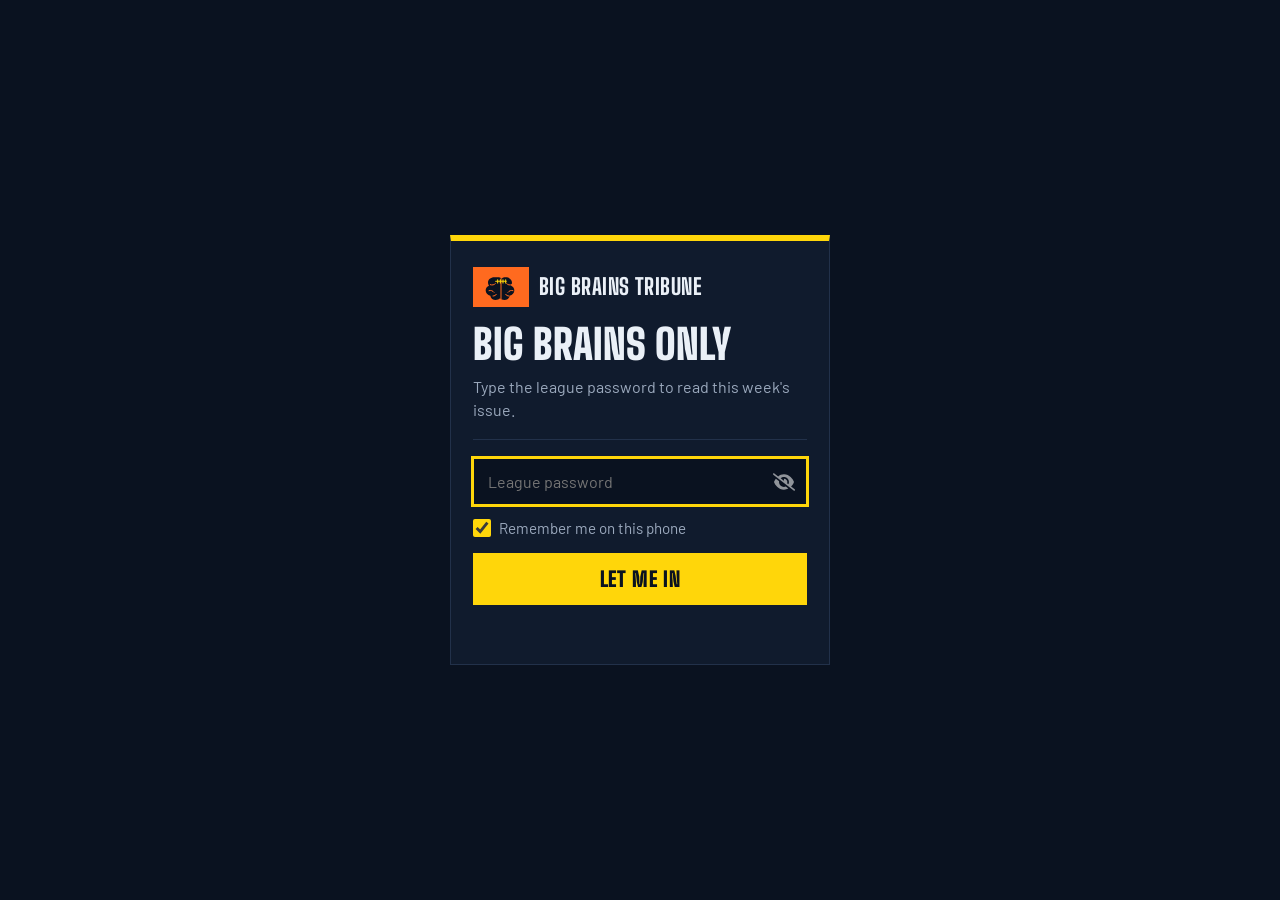
<file: index.html>
<!DOCTYPE html>
<html class="staticrypt-html">
    <head>
        <meta charset="utf-8" />
        <title>Big Brains only</title>
<meta property="og:type" content="website">
<meta property="og:site_name" content="The Big Brains Tribune">
<meta property="og:title" content="Babe wake up, BBT Issue No. 4 is live">
<meta property="og:description" content="Big Brains Only. League password required.">
<meta property="og:image" content="https://noahszmand-wq.github.io/big-brains-tribune/og/default.png">
<meta property="og:image:width" content="1200">
<meta property="og:image:height" content="630">
<meta name="twitter:card" content="summary_large_image">
<meta name="twitter:title" content="Babe wake up, BBT Issue No. 4 is live">
<meta name="twitter:description" content="Big Brains Only. League password required.">
<meta name="twitter:image" content="https://noahszmand-wq.github.io/big-brains-tribune/og/default.png">
        <meta name="viewport" content="width=device-width, initial-scale=1" />
        <meta name="robots" content="noindex, nofollow" />
        <meta name="theme-color" content="#0A1220" />
        <link rel="icon" href="data:image/svg+xml,%3Csvg%20xmlns=%22http://www.w3.org/2000/svg%22%20viewBox=%220%200%2064%2064%22%3E%3Crect%20width=%2264%22%20height=%2264%22%20rx=%2212%22%20fill=%22#FF6A1F%22/%3E%3Cg%20transform=%22translate%286%2010%29%20scale%280.433%29%22%3E%3Cpath%20d=%22M40%2016c-11%200-19%207-19%2016%200%203%201%206%203%209-6%202-10%208-10%2014%200%208%206%2015%2014%2016%201%208%208%2013%2016%2013%205%200%2010-2%2013-5%203%203%208%205%2013%205%208%200%2015-5%2016-13%208-1%2014-8%2014-16%200-6-4-12-10-14%202-3%203-6%203-9%200-9-8-16-19-16-5%200-9%201-12%204-3-3-7-4-12-4h-10z%22%20fill=%22#0A1220%22/%3E%3Cpath%20d=%22M60%2020v62%22%20stroke=%22#FF6A1F%22%20stroke-width=%223%22%20stroke-linecap=%22round%22/%3E%3Cpath%20d=%22M28%2038c6%202%2011%201%2015-3M92%2038c-6%202-11%201-15-3M24%2056c6-2%2011%200%2015%205M96%2056c-6-2-11%200-15%205M36%2072c5%200%208-2%2010-5M84%2072c-5%200-8-2-10-5%22%20fill=%22none%22%20stroke=%22#FF6A1F%22%20stroke-width=%223%22%20stroke-linecap=%22round%22/%3E%3Cpath%20d=%22M44%2028h32M50%2023v10M58%2023v10M66%2023v10M74%2023v10%22%20stroke=%22#FFD60A%22%20stroke-width=%223.2%22%20stroke-linecap=%22round%22/%3E%3C/g%3E%3C/svg%3E">
        <link rel="preconnect" href="https://fonts.googleapis.com" /><link rel="preconnect" href="https://fonts.gstatic.com" crossorigin />
        <link rel="stylesheet" href="https://fonts.googleapis.com/css2?family=Big+Shoulders+Display:wght@800;900&family=Barlow:wght@400;600&display=swap" />


        <!-- do not cache this page -->
        <meta http-equiv="cache-control" content="max-age=0" />
        <meta http-equiv="cache-control" content="no-cache" />
        <meta http-equiv="expires" content="0" />
        <meta http-equiv="expires" content="Tue, 01 Jan 1980 1:00:00 GMT" />
        <meta http-equiv="pragma" content="no-cache" />

        <style>
            :root { color-scheme: dark; }
            .staticrypt-html, .staticrypt-body { margin: 0; min-height: 100%; background: #0A1220; color: #EAF0F7; font-family: "Barlow", system-ui, -apple-system, "Segoe UI", sans-serif; }
            .staticrypt-page { min-height: 100vh; min-height: 100dvh; display: grid; place-items: center; padding: 24px 16px; box-sizing: border-box; }
            .staticrypt-form { width: 100%; max-width: 380px; background: #101B2D; border: 1px solid #22314A; border-top: 6px solid #FFD60A; padding: 26px 22px 24px; box-sizing: border-box; }
            .lock-brand { display: flex; align-items: center; gap: 10px; margin-bottom: 18px; }
            .lock-brand .mark { background: #FF6A1F; color: #0A1220; font-family: "Big Shoulders Display", "Arial Narrow", sans-serif; font-weight: 900; font-size: 1.1rem; padding: 5px 8px 4px; line-height: 1; }
            .lock-brand .word { font-family: "Big Shoulders Display", "Arial Narrow", sans-serif; font-weight: 800; font-size: 1.4rem; text-transform: uppercase; letter-spacing: 0.02em; line-height: 1; }
            .staticrypt-instructions .staticrypt-title { color: #EAF0F7; font-family: "Big Shoulders Display", "Arial Narrow", sans-serif; font-weight: 900; text-transform: uppercase; font-size: 2.6rem; line-height: 0.95; margin: 0 0 10px; }
            .staticrypt-instructions p { margin: 0 0 6px; color: #9BA9BD; font-size: 1rem; line-height: 1.45; }
            .staticrypt-hr { border: 0; border-top: 1px solid #22314A; margin: 18px 0; }
            .staticrypt-password-container { position: relative; }
            .staticrypt-form input[type="password"], .staticrypt-form input[type="text"] { width: 100%; box-sizing: border-box; background: #0A1220; color: #EAF0F7; border: 1px solid #22314A; padding: 13px 44px 13px 14px; font: inherit; font-size: 16px; border-radius: 0; outline: 0; }
            .staticrypt-form input[type="password"]:focus, .staticrypt-form input[type="text"]:focus { border-color: #FFD60A; box-shadow: 0 0 0 2px #FFD60A; }
            .staticrypt-toggle-password-visibility { position: absolute; right: 12px; top: 50%; transform: translateY(-50%); width: 22px; height: 22px; cursor: pointer; filter: invert(1); opacity: 0.55; }
            label.staticrypt-remember { display: flex; align-items: center; gap: 8px; margin: 14px 0 0; color: #9BA9BD; font-size: 0.95rem; cursor: pointer; }
            .staticrypt-remember input[type="checkbox"] { width: 18px; height: 18px; accent-color: #FFD60A; margin: 0; }
            .staticrypt-form .staticrypt-decrypt-button { width: 100%; margin-top: 16px; background: #FFD60A; color: #0A1220; border: 0; padding: 14px; font-family: "Big Shoulders Display", "Arial Narrow", sans-serif; font-weight: 900; font-size: 1.3rem; text-transform: uppercase; letter-spacing: 0.03em; cursor: pointer; border-radius: 0; }
            .staticrypt-form .staticrypt-decrypt-button:focus-visible { outline: 3px solid #EAF0F7; outline-offset: 3px; }
            .lock-err { min-height: 1.4em; margin: 12px 0 0; color: #FF7070; font-weight: 600; }
            .staticrypt-spinner-container { min-height: 100vh; display: grid; place-items: center; }
            .staticrypt-spinner { width: 36px; height: 36px; border: 4px solid #22314A; border-top-color: #FFD60A; border-radius: 50%; animation: lockspin 0.8s linear infinite; }
            @keyframes lockspin { to { transform: rotate(360deg); } }
            .hidden { display: none !important; }
        </style>
    </head>

    <body class="staticrypt-body">
        <div id="staticrypt_loading" class="staticrypt-spinner-container">
            <div class="staticrypt-spinner"></div>
        </div>

        <div id="staticrypt_content" class="staticrypt-content hidden">
            <div class="staticrypt-page">
                <div class="staticrypt-form">
                    <div class="staticrypt-instructions">
                        <div class="lock-brand"><span class="mark" style="display:grid;place-items:center;padding:4px 8px;height:40px;box-sizing:border-box"><svg viewBox="0 0 120 90" aria-hidden="true" style="width:40px;height:30px;display:block"><path d="M40 16c-11 0-19 7-19 16 0 3 1 6 3 9-6 2-10 8-10 14 0 8 6 15 14 16 1 8 8 13 16 13 5 0 10-2 13-5 3 3 8 5 13 5 8 0 15-5 16-13 8-1 14-8 14-16 0-6-4-12-10-14 2-3 3-6 3-9 0-9-8-16-19-16-5 0-9 1-12 4-3-3-7-4-12-4h-10z" fill="#0A1220"/><path d="M60 20v62" stroke="#FF6A1F" stroke-width="3" stroke-linecap="round"/><path d="M28 38c6 2 11 1 15-3M92 38c-6 2-11 1-15-3M24 56c6-2 11 0 15 5M96 56c-6-2-11 0-15 5M36 72c5 0 8-2 10-5M84 72c-5 0-8-2-10-5" fill="none" stroke="#FF6A1F" stroke-width="3" stroke-linecap="round"/><path d="M44 28h32M50 23v10M58 23v10M66 23v10M74 23v10" stroke="#FFD60A" stroke-width="3.2" stroke-linecap="round"/></svg></span><span class="word">Big Brains Tribune</span></div>
                        <p class="staticrypt-title">Big Brains only</p>
                        <p>Type the league password to read this week's issue.</p>
                    </div>

                    <hr class="staticrypt-hr" />

                    <form id="staticrypt-form" action="#" method="post">
                        <div class="staticrypt-password-container">
                            <input
                                id="staticrypt-password"
                                type="password"
                                name="password"
                                placeholder="League password"
                                autofocus
                            />

                            <img
                                class="staticrypt-toggle-password-visibility"
                                alt="Show password"
                                title="Show password"
                                src="[data-uri]"
                            />
                        </div>

                        <label id="staticrypt-remember-label" class="staticrypt-remember hidden">
                            <input id="staticrypt-remember" type="checkbox" name="remember" checked />
                            Remember me on this phone
                        </label>

                        <input type="submit" class="staticrypt-decrypt-button" value="Let me in" />
                        <p class="lock-err" id="lock-err" role="alert"></p>
                    </form>
                </div>
            </div>
        </div>

        <script>
            // these variables will be filled when generating the file - the template format is 'variable_name'
            const staticryptInitiator = ((function(){
  const exports = {};
  const cryptoEngine = ((function(){
  const exports = {};
  const { subtle } = crypto;

const IV_BITS = 16 * 8;
const HEX_BITS = 4;
const ENCRYPTION_ALGO = "AES-CBC";

/**
 * Translates between utf8 encoded hexadecimal strings
 * and Uint8Array bytes.
 */
const HexEncoder = {
    /**
     * hex string -> bytes
     * @param {string} hexString
     * @returns {Uint8Array}
     */
    parse: function (hexString) {
        if (hexString.length % 2 !== 0) throw "Invalid hexString";
        const arrayBuffer = new Uint8Array(hexString.length / 2);

        for (let i = 0; i < hexString.length; i += 2) {
            const byteValue = parseInt(hexString.substring(i, i + 2), 16);
            if (isNaN(byteValue)) {
                throw "Invalid hexString";
            }
            arrayBuffer[i / 2] = byteValue;
        }
        return arrayBuffer;
    },

    /**
     * bytes -> hex string
     * @param {Uint8Array} bytes
     * @returns {string}
     */
    stringify: function (bytes) {
        const hexBytes = [];

        for (let i = 0; i < bytes.length; ++i) {
            let byteString = bytes[i].toString(16);
            if (byteString.length < 2) {
                byteString = "0" + byteString;
            }
            hexBytes.push(byteString);
        }
        return hexBytes.join("");
    },
};

/**
 * Translates between utf8 strings and Uint8Array bytes.
 */
const UTF8Encoder = {
    parse: function (str) {
        return new TextEncoder().encode(str);
    },

    stringify: function (bytes) {
        return new TextDecoder().decode(bytes);
    },
};

/**
 * Salt and encrypt a msg with a password.
 */
async function encrypt(msg, hashedPassword) {
    // Must be 16 bytes, unpredictable, and preferably cryptographically random. However, it need not be secret.
    // https://developer.mozilla.org/en-US/docs/Web/API/SubtleCrypto/encrypt#parameters
    const iv = crypto.getRandomValues(new Uint8Array(IV_BITS / 8));

    const key = await subtle.importKey("raw", HexEncoder.parse(hashedPassword), ENCRYPTION_ALGO, false, ["encrypt"]);

    const encrypted = await subtle.encrypt(
        {
            name: ENCRYPTION_ALGO,
            iv: iv,
        },
        key,
        UTF8Encoder.parse(msg)
    );

    // iv will be 32 hex characters, we prepend it to the ciphertext for use in decryption
    return HexEncoder.stringify(iv) + HexEncoder.stringify(new Uint8Array(encrypted));
}
exports.encrypt = encrypt;

/**
 * Decrypt a salted msg using a password.
 *
 * @param {string} encryptedMsg
 * @param {string} hashedPassword
 * @returns {Promise<string>}
 */
async function decrypt(encryptedMsg, hashedPassword) {
    const ivLength = IV_BITS / HEX_BITS;
    const iv = HexEncoder.parse(encryptedMsg.substring(0, ivLength));
    const encrypted = encryptedMsg.substring(ivLength);

    const key = await subtle.importKey("raw", HexEncoder.parse(hashedPassword), ENCRYPTION_ALGO, false, ["decrypt"]);

    const outBuffer = await subtle.decrypt(
        {
            name: ENCRYPTION_ALGO,
            iv: iv,
        },
        key,
        HexEncoder.parse(encrypted)
    );

    return UTF8Encoder.stringify(new Uint8Array(outBuffer));
}
exports.decrypt = decrypt;

/**
 * Salt and hash the password so it can be stored in localStorage without opening a password reuse vulnerability.
 *
 * @param {string} password
 * @param {string} salt
 * @returns {Promise<string>}
 */
async function hashPassword(password, salt) {
    // we hash the password in multiple steps, each adding more iterations. This is because we used to allow less
    // iterations, so for backward compatibility reasons, we need to support going from that to more iterations.
    let hashedPassword = await hashLegacyRound(password, salt);

    hashedPassword = await hashSecondRound(hashedPassword, salt);

    return hashThirdRound(hashedPassword, salt);
}
exports.hashPassword = hashPassword;

/**
 * This hashes the password with 1k iterations. This is a low number, we need this function to support backwards
 * compatibility.
 *
 * @param {string} password
 * @param {string} salt
 * @returns {Promise<string>}
 */
function hashLegacyRound(password, salt) {
    return pbkdf2(password, salt, 1000, "SHA-1");
}
exports.hashLegacyRound = hashLegacyRound;

/**
 * Add a second round of iterations. This is because we used to use 1k, so for backwards compatibility with
 * remember-me/autodecrypt links, we need to support going from that to more iterations.
 *
 * @param hashedPassword
 * @param salt
 * @returns {Promise<string>}
 */
function hashSecondRound(hashedPassword, salt) {
    return pbkdf2(hashedPassword, salt, 14000, "SHA-256");
}
exports.hashSecondRound = hashSecondRound;

/**
 * Add a third round of iterations to bring total number to 600k. This is because we used to use 1k, then 15k, so for
 * backwards compatibility with remember-me/autodecrypt links, we need to support going from that to more iterations.
 *
 * @param hashedPassword
 * @param salt
 * @returns {Promise<string>}
 */
function hashThirdRound(hashedPassword, salt) {
    return pbkdf2(hashedPassword, salt, 585000, "SHA-256");
}
exports.hashThirdRound = hashThirdRound;

/**
 * Salt and hash the password so it can be stored in localStorage without opening a password reuse vulnerability.
 *
 * @param {string} password
 * @param {string} salt
 * @param {int} iterations
 * @param {string} hashAlgorithm
 * @returns {Promise<string>}
 */
async function pbkdf2(password, salt, iterations, hashAlgorithm) {
    const key = await subtle.importKey("raw", UTF8Encoder.parse(password), "PBKDF2", false, ["deriveBits"]);

    const keyBytes = await subtle.deriveBits(
        {
            name: "PBKDF2",
            hash: hashAlgorithm,
            iterations,
            salt: UTF8Encoder.parse(salt),
        },
        key,
        256
    );

    return HexEncoder.stringify(new Uint8Array(keyBytes));
}

function generateRandomSalt() {
    const bytes = crypto.getRandomValues(new Uint8Array(128 / 8));

    return HexEncoder.stringify(new Uint8Array(bytes));
}
exports.generateRandomSalt = generateRandomSalt;

async function signMessage(hashedPassword, message) {
    const key = await subtle.importKey(
        "raw",
        HexEncoder.parse(hashedPassword),
        {
            name: "HMAC",
            hash: "SHA-256",
        },
        false,
        ["sign"]
    );
    const signature = await subtle.sign("HMAC", key, UTF8Encoder.parse(message));

    return HexEncoder.stringify(new Uint8Array(signature));
}
exports.signMessage = signMessage;

function getRandomAlphanum() {
    const possibleCharacters = "abcdefghijklmnopqrstuvwxyzABCDEFGHIJKLMNOPQRSTUVWXYZ0123456789";

    let byteArray;
    let parsedInt;

    // Keep generating new random bytes until we get a value that falls
    // within a range that can be evenly divided by possibleCharacters.length
    do {
        byteArray = crypto.getRandomValues(new Uint8Array(1));
        // extract the lowest byte to get an int from 0 to 255 (probably unnecessary, since we're only generating 1 byte)
        parsedInt = byteArray[0] & 0xff;
    } while (parsedInt >= 256 - (256 % possibleCharacters.length));

    // Take the modulo of the parsed integer to get a random number between 0 and totalLength - 1
    const randomIndex = parsedInt % possibleCharacters.length;

    return possibleCharacters[randomIndex];
}

/**
 * Generate a random string of a given length.
 *
 * @param {int} length
 * @returns {string}
 */
function generateRandomString(length) {
    let randomString = "";

    for (let i = 0; i < length; i++) {
        randomString += getRandomAlphanum();
    }

    return randomString;
}
exports.generateRandomString = generateRandomString;

  return exports;
})());
const codec = ((function(){
  const exports = {};
  /**
 * Initialize the codec with the provided cryptoEngine - this return functions to encode and decode messages.
 *
 * @param cryptoEngine - the engine to use for encryption / decryption
 */
function init(cryptoEngine) {
    const exports = {};

    /**
     * Top-level function for encoding a message.
     * Includes password hashing, encryption, and signing.
     *
     * @param {string} msg
     * @param {string} password
     * @param {string} salt
     *
     * @returns {string} The encoded text
     */
    async function encode(msg, password, salt) {
        const hashedPassword = await cryptoEngine.hashPassword(password, salt);

        const encrypted = await cryptoEngine.encrypt(msg, hashedPassword);

        // we use the hashed password in the HMAC because this is effectively what will be used a password (so we can store
        // it in localStorage safely, we don't use the clear text password)
        const hmac = await cryptoEngine.signMessage(hashedPassword, encrypted);

        return hmac + encrypted;
    }
    exports.encode = encode;

    /**
     * Encode using a password that has already been hashed. This is useful to encode multiple messages in a row, that way
     * we don't need to hash the password multiple times.
     *
     * @param {string} msg
     * @param {string} hashedPassword
     *
     * @returns {string} The encoded text
     */
    async function encodeWithHashedPassword(msg, hashedPassword) {
        const encrypted = await cryptoEngine.encrypt(msg, hashedPassword);

        // we use the hashed password in the HMAC because this is effectively what will be used a password (so we can store
        // it in localStorage safely, we don't use the clear text password)
        const hmac = await cryptoEngine.signMessage(hashedPassword, encrypted);

        return hmac + encrypted;
    }
    exports.encodeWithHashedPassword = encodeWithHashedPassword;

    /**
     * Top-level function for decoding a message.
     * Includes signature check and decryption.
     *
     * @param {string} signedMsg
     * @param {string} hashedPassword
     * @param {string} salt
     * @param {int} backwardCompatibleAttempt
     * @param {string} originalPassword
     *
     * @returns {Object} {success: true, decoded: string} | {success: false, message: string}
     */
    async function decode(signedMsg, hashedPassword, salt, backwardCompatibleAttempt = 0, originalPassword = "") {
        const encryptedHMAC = signedMsg.substring(0, 64);
        const encryptedMsg = signedMsg.substring(64);
        const decryptedHMAC = await cryptoEngine.signMessage(hashedPassword, encryptedMsg);

        if (decryptedHMAC !== encryptedHMAC) {
            // we have been raising the number of iterations in the hashing algorithm multiple times, so to support the old
            // remember-me/autodecrypt links we need to try bringing the old hashes up to speed.
            originalPassword = originalPassword || hashedPassword;
            if (backwardCompatibleAttempt === 0) {
                const updatedHashedPassword = await cryptoEngine.hashThirdRound(originalPassword, salt);

                return decode(signedMsg, updatedHashedPassword, salt, backwardCompatibleAttempt + 1, originalPassword);
            }
            if (backwardCompatibleAttempt === 1) {
                let updatedHashedPassword = await cryptoEngine.hashSecondRound(originalPassword, salt);
                updatedHashedPassword = await cryptoEngine.hashThirdRound(updatedHashedPassword, salt);

                return decode(signedMsg, updatedHashedPassword, salt, backwardCompatibleAttempt + 1, originalPassword);
            }

            return { success: false, message: "Signature mismatch" };
        }

        return {
            success: true,
            decoded: await cryptoEngine.decrypt(encryptedMsg, hashedPassword),
        };
    }
    exports.decode = decode;

    return exports;
}
exports.init = init;

  return exports;
})());
const decode = codec.init(cryptoEngine).decode;

/**
 * Initialize the staticrypt module, that exposes functions callbable by the password_template.
 *
 * @param {{
 *  staticryptEncryptedMsgUniqueVariableName: string,
 *  isRememberEnabled: boolean,
 *  rememberDurationInDays: number,
 *  staticryptSaltUniqueVariableName: string,
 * }} staticryptConfig - object of data that is stored on the password_template at encryption time.
 *
 * @param {{
 *  rememberExpirationKey: string,
 *  rememberPassphraseKey: string,
 *  replaceHtmlCallback: function,
 *  clearLocalStorageCallback: function,
 * }} templateConfig - object of data that can be configured by a custom password_template.
 */
function init(staticryptConfig, templateConfig) {
    const exports = {};

    /**
     * Decrypt our encrypted page, replace the whole HTML.
     *
     * @param {string} hashedPassword
     * @returns {Promise<boolean>}
     */
    async function decryptAndReplaceHtml(hashedPassword) {
        const { staticryptEncryptedMsgUniqueVariableName, staticryptSaltUniqueVariableName } = staticryptConfig;
        const { replaceHtmlCallback } = templateConfig;

        const result = await decode(
            staticryptEncryptedMsgUniqueVariableName,
            hashedPassword,
            staticryptSaltUniqueVariableName
        );
        if (!result.success) {
            return false;
        }
        const plainHTML = result.decoded;

        // if the user configured a callback call it, otherwise just replace the whole HTML
        if (typeof replaceHtmlCallback === "function") {
            replaceHtmlCallback(plainHTML);
        } else {
            document.write(plainHTML);
            document.close();
        }

        return true;
    }

    /**
     * Attempt to decrypt the page and replace the whole HTML.
     *
     * @param {string} password
     * @param {boolean} isRememberChecked
     *
     * @returns {Promise<{isSuccessful: boolean, hashedPassword?: string}>} - we return an object, so that if we want to
     *   expose more information in the future we can do it without breaking the password_template
     */
    async function handleDecryptionOfPage(password, isRememberChecked) {
        const { staticryptSaltUniqueVariableName } = staticryptConfig;

        // decrypt and replace the whole page
        const hashedPassword = await cryptoEngine.hashPassword(password, staticryptSaltUniqueVariableName);
        return handleDecryptionOfPageFromHash(hashedPassword, isRememberChecked);
    }
    exports.handleDecryptionOfPage = handleDecryptionOfPage;

    async function handleDecryptionOfPageFromHash(hashedPassword, isRememberChecked) {
        const { isRememberEnabled, rememberDurationInDays } = staticryptConfig;
        const { rememberExpirationKey, rememberPassphraseKey } = templateConfig;

        const isDecryptionSuccessful = await decryptAndReplaceHtml(hashedPassword);

        if (!isDecryptionSuccessful) {
            return {
                isSuccessful: false,
                hashedPassword,
            };
        }

        // remember the hashedPassword and set its expiration if necessary
        if (isRememberEnabled && isRememberChecked) {
            window.localStorage.setItem(rememberPassphraseKey, hashedPassword);

            // set the expiration if the duration isn't 0 (meaning no expiration)
            if (rememberDurationInDays > 0) {
                window.localStorage.setItem(
                    rememberExpirationKey,
                    (new Date().getTime() + rememberDurationInDays * 24 * 60 * 60 * 1000).toString()
                );
            }
        }

        return {
            isSuccessful: true,
            hashedPassword,
        };
    }
    exports.handleDecryptionOfPageFromHash = handleDecryptionOfPageFromHash;

    /**
     * Clear localstorage from staticrypt related values
     */
    function clearLocalStorage() {
        const { clearLocalStorageCallback, rememberExpirationKey, rememberPassphraseKey } = templateConfig;

        if (typeof clearLocalStorageCallback === "function") {
            clearLocalStorageCallback();
        } else {
            localStorage.removeItem(rememberPassphraseKey);
            localStorage.removeItem(rememberExpirationKey);
        }
    }

    async function handleDecryptOnLoad() {
        let isSuccessful = await decryptOnLoadFromUrl();

        if (!isSuccessful) {
            isSuccessful = await decryptOnLoadFromRememberMe();
        }

        return { isSuccessful };
    }
    exports.handleDecryptOnLoad = handleDecryptOnLoad;

    /**
     * Clear storage if we are logging out
     *
     * @returns {boolean} - whether we logged out
     */
    function logoutIfNeeded() {
        const logoutKey = "staticrypt_logout";

        // handle logout through query param
        const queryParams = new URLSearchParams(window.location.search);
        if (queryParams.has(logoutKey)) {
            clearLocalStorage();
            return true;
        }

        // handle logout through URL fragment
        const hash = window.location.hash.substring(1);
        if (hash.includes(logoutKey)) {
            clearLocalStorage();
            return true;
        }

        return false;
    }

    /**
     * To be called on load: check if we want to try to decrypt and replace the HTML with the decrypted content, and
     * try to do it if needed.
     *
     * @returns {Promise<boolean>} true if we derypted and replaced the whole page, false otherwise
     */
    async function decryptOnLoadFromRememberMe() {
        const { rememberDurationInDays } = staticryptConfig;
        const { rememberExpirationKey, rememberPassphraseKey } = templateConfig;

        // if we are login out, terminate
        if (logoutIfNeeded()) {
            return false;
        }

        // if there is expiration configured, check if we're not beyond the expiration
        if (rememberDurationInDays && rememberDurationInDays > 0) {
            const expiration = localStorage.getItem(rememberExpirationKey),
                isExpired = expiration && new Date().getTime() > parseInt(expiration);

            if (isExpired) {
                clearLocalStorage();
                return false;
            }
        }

        const hashedPassword = localStorage.getItem(rememberPassphraseKey);

        if (hashedPassword) {
            // try to decrypt
            const isDecryptionSuccessful = await decryptAndReplaceHtml(hashedPassword);

            // if the decryption is unsuccessful the password might be wrong - silently clear the saved data and let
            // the user fill the password form again
            if (!isDecryptionSuccessful) {
                clearLocalStorage();
                return false;
            }

            return true;
        }

        return false;
    }

    async function decryptOnLoadFromUrl() {
        const passwordKey = "staticrypt_pwd";
        const rememberMeKey = "remember_me";

        // try to get the password from the query param (for backward compatibility - we now want to avoid this method,
        // since it sends the hashed password to the server which isn't needed)
        const queryParams = new URLSearchParams(window.location.search);
        const hashedPasswordQuery = queryParams.get(passwordKey);
        const rememberMeQuery = queryParams.get(rememberMeKey);

        const urlFragment = window.location.hash.substring(1);
        // get the password from the url fragment
        const hashedPasswordRegexMatch = urlFragment.match(new RegExp(passwordKey + "=([^&]*)"));
        const hashedPasswordFragment = hashedPasswordRegexMatch ? hashedPasswordRegexMatch[1] : null;
        const rememberMeFragment = urlFragment.includes(rememberMeKey);

        const hashedPassword = hashedPasswordFragment || hashedPasswordQuery;
        const rememberMe = rememberMeFragment || rememberMeQuery;

        if (hashedPassword) {
            return handleDecryptionOfPageFromHash(hashedPassword, rememberMe);
        }

        return false;
    }

    return exports;
}
exports.init = init;

  return exports;
})());
            const templateError = "That's not the league password.",
                templateToggleAltShow = "Show password",
                templateToggleAltHide = "Hide password",
                isRememberEnabled = true,
                staticryptConfig = {"staticryptEncryptedMsgUniqueVariableName":"[base64]","isRememberEnabled":true,"rememberDurationInDays":0,"staticryptSaltUniqueVariableName":"a8a52c806256116f23433011f3b10f49"};

            // you can edit these values to customize some of the behavior of StatiCrypt
            const templateConfig = {
                rememberExpirationKey: "staticrypt_expiration",
                rememberPassphraseKey: "staticrypt_passphrase",
                replaceHtmlCallback: null,
                clearLocalStorageCallback: null,
            };

            // init the staticrypt engine
            const staticrypt = staticryptInitiator.init(staticryptConfig, templateConfig);

            // try to automatically decrypt on load if there is a saved password
            window.onload = async function () {
                const { isSuccessful } = await staticrypt.handleDecryptOnLoad();

                // if we didn't decrypt anything on load, show the password prompt. Otherwise the content has already been
                // replaced, no need to do anything
                if (!isSuccessful) {
                    // hide loading screen
                    document.getElementById("staticrypt_loading").classList.add("hidden");
                    document.getElementById("staticrypt_content").classList.remove("hidden");
                    document.getElementById("staticrypt-password").focus();

                    // show the remember me checkbox
                    if (isRememberEnabled) {
                        document.getElementById("staticrypt-remember-label").classList.remove("hidden");
                    }
                }
            };

            // toggle password visibility
            const toggleIcon = document.querySelector(".staticrypt-toggle-password-visibility");
            // these two icons are coming from FontAwesome
            const imgSrcEyeClosed =
                "[data-uri]";
            const imgSrcEyeOpened =
                "[data-uri]";
            toggleIcon.addEventListener("click", function () {
                const passwordInput = document.getElementById("staticrypt-password");
                if (passwordInput.type === "password") {
                    passwordInput.type = "text";
                    toggleIcon.src = imgSrcEyeOpened;
                    toggleIcon.alt = templateToggleAltHide;
                    toggleIcon.title = templateToggleAltHide;
                } else {
                    passwordInput.type = "password";
                    toggleIcon.src = imgSrcEyeClosed;
                    toggleIcon.alt = templateToggleAltShow;
                    toggleIcon.title = templateToggleAltShow;
                }
            });

            // handle password form submission
            document.getElementById("staticrypt-form").addEventListener("submit", async function (e) {
                e.preventDefault();

                const password = document.getElementById("staticrypt-password").value.toLowerCase().replace(/[^a-z0-9]/g, ""),
                    isRememberChecked = document.getElementById("staticrypt-remember").checked;

                const { isSuccessful } = await staticrypt.handleDecryptionOfPage(password, isRememberChecked);

                if (!isSuccessful) {
                    document.getElementById("lock-err").textContent = templateError;
                }
            });
        </script>
    </body>
</html>
</file>
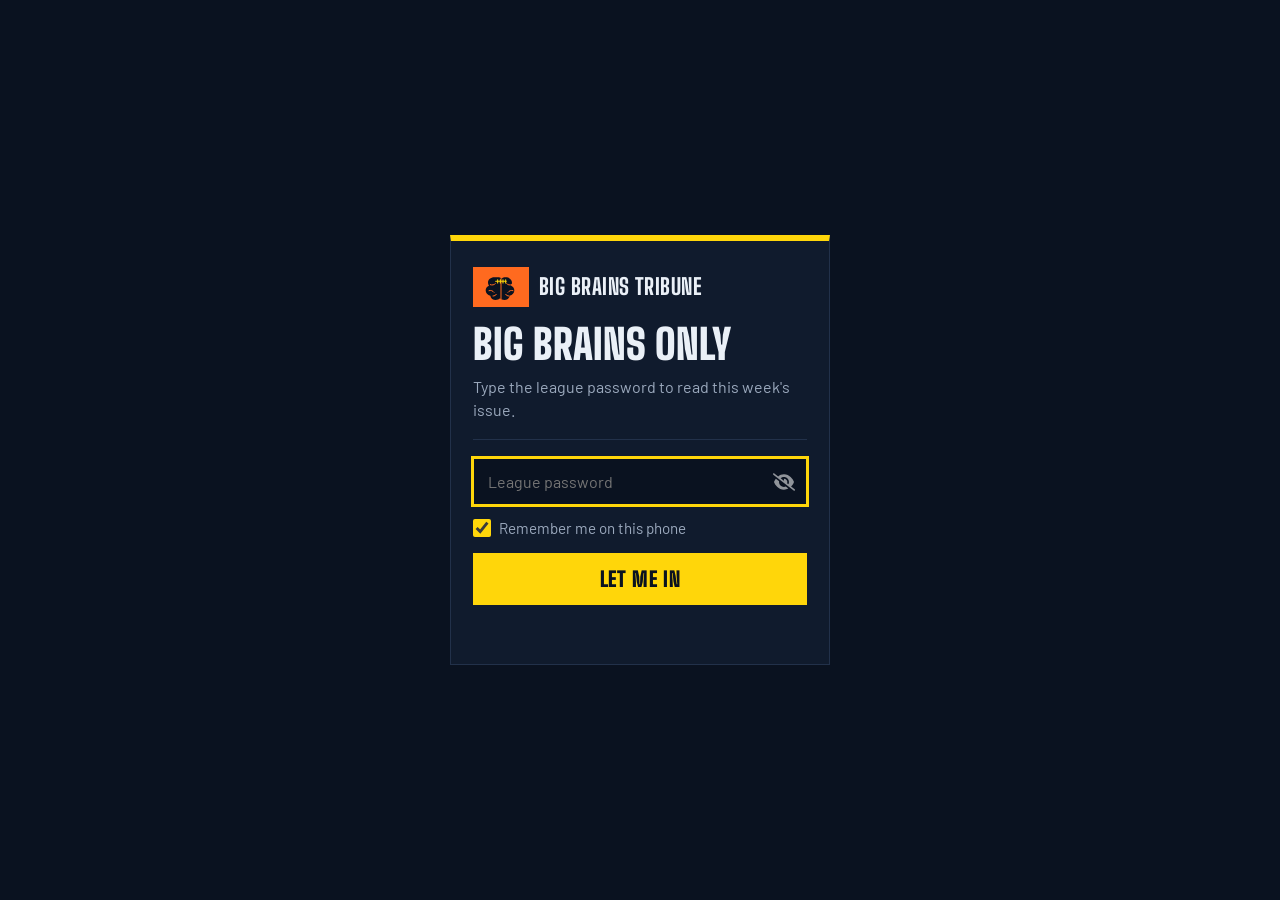
<file: week-7/index.html>
<!DOCTYPE html>
<html class="staticrypt-html">
    <head>
        <meta charset="utf-8" />
        <title>Big Brains only</title>
<meta property="og:type" content="website">
<meta property="og:site_name" content="The Big Brains Tribune">
<meta property="og:title" content="Babe wake up, BBT Issue No. 1 is live">
<meta property="og:description" content="Big Brains Only. League password required.">
<meta property="og:image" content="https://noahszmand-wq.github.io/big-brains-tribune/og/week-9.png">
<meta property="og:image:width" content="1200">
<meta property="og:image:height" content="630">
<meta name="twitter:card" content="summary_large_image">
<meta name="twitter:title" content="Babe wake up, BBT Issue No. 1 is live">
<meta name="twitter:description" content="Big Brains Only. League password required.">
<meta name="twitter:image" content="https://noahszmand-wq.github.io/big-brains-tribune/og/week-9.png">
        <meta name="viewport" content="width=device-width, initial-scale=1" />
        <meta name="robots" content="noindex, nofollow" />
        <meta name="theme-color" content="#0A1220" />
        <link rel="icon" href="data:image/svg+xml,%3Csvg%20xmlns=%22http://www.w3.org/2000/svg%22%20viewBox=%220%200%2064%2064%22%3E%3Crect%20width=%2264%22%20height=%2264%22%20rx=%2212%22%20fill=%22#FF6A1F%22/%3E%3Cg%20transform=%22translate%286%2010%29%20scale%280.433%29%22%3E%3Cpath%20d=%22M40%2016c-11%200-19%207-19%2016%200%203%201%206%203%209-6%202-10%208-10%2014%200%208%206%2015%2014%2016%201%208%208%2013%2016%2013%205%200%2010-2%2013-5%203%203%208%205%2013%205%208%200%2015-5%2016-13%208-1%2014-8%2014-16%200-6-4-12-10-14%202-3%203-6%203-9%200-9-8-16-19-16-5%200-9%201-12%204-3-3-7-4-12-4h-10z%22%20fill=%22#0A1220%22/%3E%3Cpath%20d=%22M60%2020v62%22%20stroke=%22#FF6A1F%22%20stroke-width=%223%22%20stroke-linecap=%22round%22/%3E%3Cpath%20d=%22M28%2038c6%202%2011%201%2015-3M92%2038c-6%202-11%201-15-3M24%2056c6-2%2011%200%2015%205M96%2056c-6-2-11%200-15%205M36%2072c5%200%208-2%2010-5M84%2072c-5%200-8-2-10-5%22%20fill=%22none%22%20stroke=%22#FF6A1F%22%20stroke-width=%223%22%20stroke-linecap=%22round%22/%3E%3Cpath%20d=%22M44%2028h32M50%2023v10M58%2023v10M66%2023v10M74%2023v10%22%20stroke=%22#FFD60A%22%20stroke-width=%223.2%22%20stroke-linecap=%22round%22/%3E%3C/g%3E%3C/svg%3E">
        <link rel="preconnect" href="https://fonts.googleapis.com" /><link rel="preconnect" href="https://fonts.gstatic.com" crossorigin />
        <link rel="stylesheet" href="https://fonts.googleapis.com/css2?family=Big+Shoulders+Display:wght@800;900&family=Barlow:wght@400;600&display=swap" />


        <!-- do not cache this page -->
        <meta http-equiv="cache-control" content="max-age=0" />
        <meta http-equiv="cache-control" content="no-cache" />
        <meta http-equiv="expires" content="0" />
        <meta http-equiv="expires" content="Tue, 01 Jan 1980 1:00:00 GMT" />
        <meta http-equiv="pragma" content="no-cache" />

        <style>
            :root { color-scheme: dark; }
            .staticrypt-html, .staticrypt-body { margin: 0; min-height: 100%; background: #0A1220; color: #EAF0F7; font-family: "Barlow", system-ui, -apple-system, "Segoe UI", sans-serif; }
            .staticrypt-page { min-height: 100vh; min-height: 100dvh; display: grid; place-items: center; padding: 24px 16px; box-sizing: border-box; }
            .staticrypt-form { width: 100%; max-width: 380px; background: #101B2D; border: 1px solid #22314A; border-top: 6px solid #FFD60A; padding: 26px 22px 24px; box-sizing: border-box; }
            .lock-brand { display: flex; align-items: center; gap: 10px; margin-bottom: 18px; }
            .lock-brand .mark { background: #FF6A1F; color: #0A1220; font-family: "Big Shoulders Display", "Arial Narrow", sans-serif; font-weight: 900; font-size: 1.1rem; padding: 5px 8px 4px; line-height: 1; }
            .lock-brand .word { font-family: "Big Shoulders Display", "Arial Narrow", sans-serif; font-weight: 800; font-size: 1.4rem; text-transform: uppercase; letter-spacing: 0.02em; line-height: 1; }
            .staticrypt-instructions .staticrypt-title { color: #EAF0F7; font-family: "Big Shoulders Display", "Arial Narrow", sans-serif; font-weight: 900; text-transform: uppercase; font-size: 2.6rem; line-height: 0.95; margin: 0 0 10px; }
            .staticrypt-instructions p { margin: 0 0 6px; color: #9BA9BD; font-size: 1rem; line-height: 1.45; }
            .staticrypt-hr { border: 0; border-top: 1px solid #22314A; margin: 18px 0; }
            .staticrypt-password-container { position: relative; }
            .staticrypt-form input[type="password"], .staticrypt-form input[type="text"] { width: 100%; box-sizing: border-box; background: #0A1220; color: #EAF0F7; border: 1px solid #22314A; padding: 13px 44px 13px 14px; font: inherit; font-size: 16px; border-radius: 0; outline: 0; }
            .staticrypt-form input[type="password"]:focus, .staticrypt-form input[type="text"]:focus { border-color: #FFD60A; box-shadow: 0 0 0 2px #FFD60A; }
            .staticrypt-toggle-password-visibility { position: absolute; right: 12px; top: 50%; transform: translateY(-50%); width: 22px; height: 22px; cursor: pointer; filter: invert(1); opacity: 0.55; }
            label.staticrypt-remember { display: flex; align-items: center; gap: 8px; margin: 14px 0 0; color: #9BA9BD; font-size: 0.95rem; cursor: pointer; }
            .staticrypt-remember input[type="checkbox"] { width: 18px; height: 18px; accent-color: #FFD60A; margin: 0; }
            .staticrypt-form .staticrypt-decrypt-button { width: 100%; margin-top: 16px; background: #FFD60A; color: #0A1220; border: 0; padding: 14px; font-family: "Big Shoulders Display", "Arial Narrow", sans-serif; font-weight: 900; font-size: 1.3rem; text-transform: uppercase; letter-spacing: 0.03em; cursor: pointer; border-radius: 0; }
            .staticrypt-form .staticrypt-decrypt-button:focus-visible { outline: 3px solid #EAF0F7; outline-offset: 3px; }
            .lock-err { min-height: 1.4em; margin: 12px 0 0; color: #FF7070; font-weight: 600; }
            .staticrypt-spinner-container { min-height: 100vh; display: grid; place-items: center; }
            .staticrypt-spinner { width: 36px; height: 36px; border: 4px solid #22314A; border-top-color: #FFD60A; border-radius: 50%; animation: lockspin 0.8s linear infinite; }
            @keyframes lockspin { to { transform: rotate(360deg); } }
            .hidden { display: none !important; }
        </style>
    </head>

    <body class="staticrypt-body">
        <div id="staticrypt_loading" class="staticrypt-spinner-container">
            <div class="staticrypt-spinner"></div>
        </div>

        <div id="staticrypt_content" class="staticrypt-content hidden">
            <div class="staticrypt-page">
                <div class="staticrypt-form">
                    <div class="staticrypt-instructions">
                        <div class="lock-brand"><span class="mark" style="display:grid;place-items:center;padding:4px 8px;height:40px;box-sizing:border-box"><svg viewBox="0 0 120 90" aria-hidden="true" style="width:40px;height:30px;display:block"><path d="M40 16c-11 0-19 7-19 16 0 3 1 6 3 9-6 2-10 8-10 14 0 8 6 15 14 16 1 8 8 13 16 13 5 0 10-2 13-5 3 3 8 5 13 5 8 0 15-5 16-13 8-1 14-8 14-16 0-6-4-12-10-14 2-3 3-6 3-9 0-9-8-16-19-16-5 0-9 1-12 4-3-3-7-4-12-4h-10z" fill="#0A1220"/><path d="M60 20v62" stroke="#FF6A1F" stroke-width="3" stroke-linecap="round"/><path d="M28 38c6 2 11 1 15-3M92 38c-6 2-11 1-15-3M24 56c6-2 11 0 15 5M96 56c-6-2-11 0-15 5M36 72c5 0 8-2 10-5M84 72c-5 0-8-2-10-5" fill="none" stroke="#FF6A1F" stroke-width="3" stroke-linecap="round"/><path d="M44 28h32M50 23v10M58 23v10M66 23v10M74 23v10" stroke="#FFD60A" stroke-width="3.2" stroke-linecap="round"/></svg></span><span class="word">Big Brains Tribune</span></div>
                        <p class="staticrypt-title">Big Brains only</p>
                        <p>Type the league password to read this week's issue.</p>
                    </div>

                    <hr class="staticrypt-hr" />

                    <form id="staticrypt-form" action="#" method="post">
                        <div class="staticrypt-password-container">
                            <input
                                id="staticrypt-password"
                                type="password"
                                name="password"
                                placeholder="League password"
                                autofocus
                            />

                            <img
                                class="staticrypt-toggle-password-visibility"
                                alt="Show password"
                                title="Show password"
                                src="[data-uri]"
                            />
                        </div>

                        <label id="staticrypt-remember-label" class="staticrypt-remember hidden">
                            <input id="staticrypt-remember" type="checkbox" name="remember" checked />
                            Remember me on this phone
                        </label>

                        <input type="submit" class="staticrypt-decrypt-button" value="Let me in" />
                        <p class="lock-err" id="lock-err" role="alert"></p>
                    </form>
                </div>
            </div>
        </div>

        <script>
            // these variables will be filled when generating the file - the template format is 'variable_name'
            const staticryptInitiator = ((function(){
  const exports = {};
  const cryptoEngine = ((function(){
  const exports = {};
  const { subtle } = crypto;

const IV_BITS = 16 * 8;
const HEX_BITS = 4;
const ENCRYPTION_ALGO = "AES-CBC";

/**
 * Translates between utf8 encoded hexadecimal strings
 * and Uint8Array bytes.
 */
const HexEncoder = {
    /**
     * hex string -> bytes
     * @param {string} hexString
     * @returns {Uint8Array}
     */
    parse: function (hexString) {
        if (hexString.length % 2 !== 0) throw "Invalid hexString";
        const arrayBuffer = new Uint8Array(hexString.length / 2);

        for (let i = 0; i < hexString.length; i += 2) {
            const byteValue = parseInt(hexString.substring(i, i + 2), 16);
            if (isNaN(byteValue)) {
                throw "Invalid hexString";
            }
            arrayBuffer[i / 2] = byteValue;
        }
        return arrayBuffer;
    },

    /**
     * bytes -> hex string
     * @param {Uint8Array} bytes
     * @returns {string}
     */
    stringify: function (bytes) {
        const hexBytes = [];

        for (let i = 0; i < bytes.length; ++i) {
            let byteString = bytes[i].toString(16);
            if (byteString.length < 2) {
                byteString = "0" + byteString;
            }
            hexBytes.push(byteString);
        }
        return hexBytes.join("");
    },
};

/**
 * Translates between utf8 strings and Uint8Array bytes.
 */
const UTF8Encoder = {
    parse: function (str) {
        return new TextEncoder().encode(str);
    },

    stringify: function (bytes) {
        return new TextDecoder().decode(bytes);
    },
};

/**
 * Salt and encrypt a msg with a password.
 */
async function encrypt(msg, hashedPassword) {
    // Must be 16 bytes, unpredictable, and preferably cryptographically random. However, it need not be secret.
    // https://developer.mozilla.org/en-US/docs/Web/API/SubtleCrypto/encrypt#parameters
    const iv = crypto.getRandomValues(new Uint8Array(IV_BITS / 8));

    const key = await subtle.importKey("raw", HexEncoder.parse(hashedPassword), ENCRYPTION_ALGO, false, ["encrypt"]);

    const encrypted = await subtle.encrypt(
        {
            name: ENCRYPTION_ALGO,
            iv: iv,
        },
        key,
        UTF8Encoder.parse(msg)
    );

    // iv will be 32 hex characters, we prepend it to the ciphertext for use in decryption
    return HexEncoder.stringify(iv) + HexEncoder.stringify(new Uint8Array(encrypted));
}
exports.encrypt = encrypt;

/**
 * Decrypt a salted msg using a password.
 *
 * @param {string} encryptedMsg
 * @param {string} hashedPassword
 * @returns {Promise<string>}
 */
async function decrypt(encryptedMsg, hashedPassword) {
    const ivLength = IV_BITS / HEX_BITS;
    const iv = HexEncoder.parse(encryptedMsg.substring(0, ivLength));
    const encrypted = encryptedMsg.substring(ivLength);

    const key = await subtle.importKey("raw", HexEncoder.parse(hashedPassword), ENCRYPTION_ALGO, false, ["decrypt"]);

    const outBuffer = await subtle.decrypt(
        {
            name: ENCRYPTION_ALGO,
            iv: iv,
        },
        key,
        HexEncoder.parse(encrypted)
    );

    return UTF8Encoder.stringify(new Uint8Array(outBuffer));
}
exports.decrypt = decrypt;

/**
 * Salt and hash the password so it can be stored in localStorage without opening a password reuse vulnerability.
 *
 * @param {string} password
 * @param {string} salt
 * @returns {Promise<string>}
 */
async function hashPassword(password, salt) {
    // we hash the password in multiple steps, each adding more iterations. This is because we used to allow less
    // iterations, so for backward compatibility reasons, we need to support going from that to more iterations.
    let hashedPassword = await hashLegacyRound(password, salt);

    hashedPassword = await hashSecondRound(hashedPassword, salt);

    return hashThirdRound(hashedPassword, salt);
}
exports.hashPassword = hashPassword;

/**
 * This hashes the password with 1k iterations. This is a low number, we need this function to support backwards
 * compatibility.
 *
 * @param {string} password
 * @param {string} salt
 * @returns {Promise<string>}
 */
function hashLegacyRound(password, salt) {
    return pbkdf2(password, salt, 1000, "SHA-1");
}
exports.hashLegacyRound = hashLegacyRound;

/**
 * Add a second round of iterations. This is because we used to use 1k, so for backwards compatibility with
 * remember-me/autodecrypt links, we need to support going from that to more iterations.
 *
 * @param hashedPassword
 * @param salt
 * @returns {Promise<string>}
 */
function hashSecondRound(hashedPassword, salt) {
    return pbkdf2(hashedPassword, salt, 14000, "SHA-256");
}
exports.hashSecondRound = hashSecondRound;

/**
 * Add a third round of iterations to bring total number to 600k. This is because we used to use 1k, then 15k, so for
 * backwards compatibility with remember-me/autodecrypt links, we need to support going from that to more iterations.
 *
 * @param hashedPassword
 * @param salt
 * @returns {Promise<string>}
 */
function hashThirdRound(hashedPassword, salt) {
    return pbkdf2(hashedPassword, salt, 585000, "SHA-256");
}
exports.hashThirdRound = hashThirdRound;

/**
 * Salt and hash the password so it can be stored in localStorage without opening a password reuse vulnerability.
 *
 * @param {string} password
 * @param {string} salt
 * @param {int} iterations
 * @param {string} hashAlgorithm
 * @returns {Promise<string>}
 */
async function pbkdf2(password, salt, iterations, hashAlgorithm) {
    const key = await subtle.importKey("raw", UTF8Encoder.parse(password), "PBKDF2", false, ["deriveBits"]);

    const keyBytes = await subtle.deriveBits(
        {
            name: "PBKDF2",
            hash: hashAlgorithm,
            iterations,
            salt: UTF8Encoder.parse(salt),
        },
        key,
        256
    );

    return HexEncoder.stringify(new Uint8Array(keyBytes));
}

function generateRandomSalt() {
    const bytes = crypto.getRandomValues(new Uint8Array(128 / 8));

    return HexEncoder.stringify(new Uint8Array(bytes));
}
exports.generateRandomSalt = generateRandomSalt;

async function signMessage(hashedPassword, message) {
    const key = await subtle.importKey(
        "raw",
        HexEncoder.parse(hashedPassword),
        {
            name: "HMAC",
            hash: "SHA-256",
        },
        false,
        ["sign"]
    );
    const signature = await subtle.sign("HMAC", key, UTF8Encoder.parse(message));

    return HexEncoder.stringify(new Uint8Array(signature));
}
exports.signMessage = signMessage;

function getRandomAlphanum() {
    const possibleCharacters = "abcdefghijklmnopqrstuvwxyzABCDEFGHIJKLMNOPQRSTUVWXYZ0123456789";

    let byteArray;
    let parsedInt;

    // Keep generating new random bytes until we get a value that falls
    // within a range that can be evenly divided by possibleCharacters.length
    do {
        byteArray = crypto.getRandomValues(new Uint8Array(1));
        // extract the lowest byte to get an int from 0 to 255 (probably unnecessary, since we're only generating 1 byte)
        parsedInt = byteArray[0] & 0xff;
    } while (parsedInt >= 256 - (256 % possibleCharacters.length));

    // Take the modulo of the parsed integer to get a random number between 0 and totalLength - 1
    const randomIndex = parsedInt % possibleCharacters.length;

    return possibleCharacters[randomIndex];
}

/**
 * Generate a random string of a given length.
 *
 * @param {int} length
 * @returns {string}
 */
function generateRandomString(length) {
    let randomString = "";

    for (let i = 0; i < length; i++) {
        randomString += getRandomAlphanum();
    }

    return randomString;
}
exports.generateRandomString = generateRandomString;

  return exports;
})());
const codec = ((function(){
  const exports = {};
  /**
 * Initialize the codec with the provided cryptoEngine - this return functions to encode and decode messages.
 *
 * @param cryptoEngine - the engine to use for encryption / decryption
 */
function init(cryptoEngine) {
    const exports = {};

    /**
     * Top-level function for encoding a message.
     * Includes password hashing, encryption, and signing.
     *
     * @param {string} msg
     * @param {string} password
     * @param {string} salt
     *
     * @returns {string} The encoded text
     */
    async function encode(msg, password, salt) {
        const hashedPassword = await cryptoEngine.hashPassword(password, salt);

        const encrypted = await cryptoEngine.encrypt(msg, hashedPassword);

        // we use the hashed password in the HMAC because this is effectively what will be used a password (so we can store
        // it in localStorage safely, we don't use the clear text password)
        const hmac = await cryptoEngine.signMessage(hashedPassword, encrypted);

        return hmac + encrypted;
    }
    exports.encode = encode;

    /**
     * Encode using a password that has already been hashed. This is useful to encode multiple messages in a row, that way
     * we don't need to hash the password multiple times.
     *
     * @param {string} msg
     * @param {string} hashedPassword
     *
     * @returns {string} The encoded text
     */
    async function encodeWithHashedPassword(msg, hashedPassword) {
        const encrypted = await cryptoEngine.encrypt(msg, hashedPassword);

        // we use the hashed password in the HMAC because this is effectively what will be used a password (so we can store
        // it in localStorage safely, we don't use the clear text password)
        const hmac = await cryptoEngine.signMessage(hashedPassword, encrypted);

        return hmac + encrypted;
    }
    exports.encodeWithHashedPassword = encodeWithHashedPassword;

    /**
     * Top-level function for decoding a message.
     * Includes signature check and decryption.
     *
     * @param {string} signedMsg
     * @param {string} hashedPassword
     * @param {string} salt
     * @param {int} backwardCompatibleAttempt
     * @param {string} originalPassword
     *
     * @returns {Object} {success: true, decoded: string} | {success: false, message: string}
     */
    async function decode(signedMsg, hashedPassword, salt, backwardCompatibleAttempt = 0, originalPassword = "") {
        const encryptedHMAC = signedMsg.substring(0, 64);
        const encryptedMsg = signedMsg.substring(64);
        const decryptedHMAC = await cryptoEngine.signMessage(hashedPassword, encryptedMsg);

        if (decryptedHMAC !== encryptedHMAC) {
            // we have been raising the number of iterations in the hashing algorithm multiple times, so to support the old
            // remember-me/autodecrypt links we need to try bringing the old hashes up to speed.
            originalPassword = originalPassword || hashedPassword;
            if (backwardCompatibleAttempt === 0) {
                const updatedHashedPassword = await cryptoEngine.hashThirdRound(originalPassword, salt);

                return decode(signedMsg, updatedHashedPassword, salt, backwardCompatibleAttempt + 1, originalPassword);
            }
            if (backwardCompatibleAttempt === 1) {
                let updatedHashedPassword = await cryptoEngine.hashSecondRound(originalPassword, salt);
                updatedHashedPassword = await cryptoEngine.hashThirdRound(updatedHashedPassword, salt);

                return decode(signedMsg, updatedHashedPassword, salt, backwardCompatibleAttempt + 1, originalPassword);
            }

            return { success: false, message: "Signature mismatch" };
        }

        return {
            success: true,
            decoded: await cryptoEngine.decrypt(encryptedMsg, hashedPassword),
        };
    }
    exports.decode = decode;

    return exports;
}
exports.init = init;

  return exports;
})());
const decode = codec.init(cryptoEngine).decode;

/**
 * Initialize the staticrypt module, that exposes functions callbable by the password_template.
 *
 * @param {{
 *  staticryptEncryptedMsgUniqueVariableName: string,
 *  isRememberEnabled: boolean,
 *  rememberDurationInDays: number,
 *  staticryptSaltUniqueVariableName: string,
 * }} staticryptConfig - object of data that is stored on the password_template at encryption time.
 *
 * @param {{
 *  rememberExpirationKey: string,
 *  rememberPassphraseKey: string,
 *  replaceHtmlCallback: function,
 *  clearLocalStorageCallback: function,
 * }} templateConfig - object of data that can be configured by a custom password_template.
 */
function init(staticryptConfig, templateConfig) {
    const exports = {};

    /**
     * Decrypt our encrypted page, replace the whole HTML.
     *
     * @param {string} hashedPassword
     * @returns {Promise<boolean>}
     */
    async function decryptAndReplaceHtml(hashedPassword) {
        const { staticryptEncryptedMsgUniqueVariableName, staticryptSaltUniqueVariableName } = staticryptConfig;
        const { replaceHtmlCallback } = templateConfig;

        const result = await decode(
            staticryptEncryptedMsgUniqueVariableName,
            hashedPassword,
            staticryptSaltUniqueVariableName
        );
        if (!result.success) {
            return false;
        }
        const plainHTML = result.decoded;

        // if the user configured a callback call it, otherwise just replace the whole HTML
        if (typeof replaceHtmlCallback === "function") {
            replaceHtmlCallback(plainHTML);
        } else {
            document.write(plainHTML);
            document.close();
        }

        return true;
    }

    /**
     * Attempt to decrypt the page and replace the whole HTML.
     *
     * @param {string} password
     * @param {boolean} isRememberChecked
     *
     * @returns {Promise<{isSuccessful: boolean, hashedPassword?: string}>} - we return an object, so that if we want to
     *   expose more information in the future we can do it without breaking the password_template
     */
    async function handleDecryptionOfPage(password, isRememberChecked) {
        const { staticryptSaltUniqueVariableName } = staticryptConfig;

        // decrypt and replace the whole page
        const hashedPassword = await cryptoEngine.hashPassword(password, staticryptSaltUniqueVariableName);
        return handleDecryptionOfPageFromHash(hashedPassword, isRememberChecked);
    }
    exports.handleDecryptionOfPage = handleDecryptionOfPage;

    async function handleDecryptionOfPageFromHash(hashedPassword, isRememberChecked) {
        const { isRememberEnabled, rememberDurationInDays } = staticryptConfig;
        const { rememberExpirationKey, rememberPassphraseKey } = templateConfig;

        const isDecryptionSuccessful = await decryptAndReplaceHtml(hashedPassword);

        if (!isDecryptionSuccessful) {
            return {
                isSuccessful: false,
                hashedPassword,
            };
        }

        // remember the hashedPassword and set its expiration if necessary
        if (isRememberEnabled && isRememberChecked) {
            window.localStorage.setItem(rememberPassphraseKey, hashedPassword);

            // set the expiration if the duration isn't 0 (meaning no expiration)
            if (rememberDurationInDays > 0) {
                window.localStorage.setItem(
                    rememberExpirationKey,
                    (new Date().getTime() + rememberDurationInDays * 24 * 60 * 60 * 1000).toString()
                );
            }
        }

        return {
            isSuccessful: true,
            hashedPassword,
        };
    }
    exports.handleDecryptionOfPageFromHash = handleDecryptionOfPageFromHash;

    /**
     * Clear localstorage from staticrypt related values
     */
    function clearLocalStorage() {
        const { clearLocalStorageCallback, rememberExpirationKey, rememberPassphraseKey } = templateConfig;

        if (typeof clearLocalStorageCallback === "function") {
            clearLocalStorageCallback();
        } else {
            localStorage.removeItem(rememberPassphraseKey);
            localStorage.removeItem(rememberExpirationKey);
        }
    }

    async function handleDecryptOnLoad() {
        let isSuccessful = await decryptOnLoadFromUrl();

        if (!isSuccessful) {
            isSuccessful = await decryptOnLoadFromRememberMe();
        }

        return { isSuccessful };
    }
    exports.handleDecryptOnLoad = handleDecryptOnLoad;

    /**
     * Clear storage if we are logging out
     *
     * @returns {boolean} - whether we logged out
     */
    function logoutIfNeeded() {
        const logoutKey = "staticrypt_logout";

        // handle logout through query param
        const queryParams = new URLSearchParams(window.location.search);
        if (queryParams.has(logoutKey)) {
            clearLocalStorage();
            return true;
        }

        // handle logout through URL fragment
        const hash = window.location.hash.substring(1);
        if (hash.includes(logoutKey)) {
            clearLocalStorage();
            return true;
        }

        return false;
    }

    /**
     * To be called on load: check if we want to try to decrypt and replace the HTML with the decrypted content, and
     * try to do it if needed.
     *
     * @returns {Promise<boolean>} true if we derypted and replaced the whole page, false otherwise
     */
    async function decryptOnLoadFromRememberMe() {
        const { rememberDurationInDays } = staticryptConfig;
        const { rememberExpirationKey, rememberPassphraseKey } = templateConfig;

        // if we are login out, terminate
        if (logoutIfNeeded()) {
            return false;
        }

        // if there is expiration configured, check if we're not beyond the expiration
        if (rememberDurationInDays && rememberDurationInDays > 0) {
            const expiration = localStorage.getItem(rememberExpirationKey),
                isExpired = expiration && new Date().getTime() > parseInt(expiration);

            if (isExpired) {
                clearLocalStorage();
                return false;
            }
        }

        const hashedPassword = localStorage.getItem(rememberPassphraseKey);

        if (hashedPassword) {
            // try to decrypt
            const isDecryptionSuccessful = await decryptAndReplaceHtml(hashedPassword);

            // if the decryption is unsuccessful the password might be wrong - silently clear the saved data and let
            // the user fill the password form again
            if (!isDecryptionSuccessful) {
                clearLocalStorage();
                return false;
            }

            return true;
        }

        return false;
    }

    async function decryptOnLoadFromUrl() {
        const passwordKey = "staticrypt_pwd";
        const rememberMeKey = "remember_me";

        // try to get the password from the query param (for backward compatibility - we now want to avoid this method,
        // since it sends the hashed password to the server which isn't needed)
        const queryParams = new URLSearchParams(window.location.search);
        const hashedPasswordQuery = queryParams.get(passwordKey);
        const rememberMeQuery = queryParams.get(rememberMeKey);

        const urlFragment = window.location.hash.substring(1);
        // get the password from the url fragment
        const hashedPasswordRegexMatch = urlFragment.match(new RegExp(passwordKey + "=([^&]*)"));
        const hashedPasswordFragment = hashedPasswordRegexMatch ? hashedPasswordRegexMatch[1] : null;
        const rememberMeFragment = urlFragment.includes(rememberMeKey);

        const hashedPassword = hashedPasswordFragment || hashedPasswordQuery;
        const rememberMe = rememberMeFragment || rememberMeQuery;

        if (hashedPassword) {
            return handleDecryptionOfPageFromHash(hashedPassword, rememberMe);
        }

        return false;
    }

    return exports;
}
exports.init = init;

  return exports;
})());
            const templateError = "That's not the league password.",
                templateToggleAltShow = "Show password",
                templateToggleAltHide = "Hide password",
                isRememberEnabled = true,
                staticryptConfig = {"staticryptEncryptedMsgUniqueVariableName":"[base64]","isRememberEnabled":true,"rememberDurationInDays":0,"staticryptSaltUniqueVariableName":"a8a52c806256116f23433011f3b10f49"};

            // you can edit these values to customize some of the behavior of StatiCrypt
            const templateConfig = {
                rememberExpirationKey: "staticrypt_expiration",
                rememberPassphraseKey: "staticrypt_passphrase",
                replaceHtmlCallback: null,
                clearLocalStorageCallback: null,
            };

            // init the staticrypt engine
            const staticrypt = staticryptInitiator.init(staticryptConfig, templateConfig);

            // try to automatically decrypt on load if there is a saved password
            window.onload = async function () {
                const { isSuccessful } = await staticrypt.handleDecryptOnLoad();

                // if we didn't decrypt anything on load, show the password prompt. Otherwise the content has already been
                // replaced, no need to do anything
                if (!isSuccessful) {
                    // hide loading screen
                    document.getElementById("staticrypt_loading").classList.add("hidden");
                    document.getElementById("staticrypt_content").classList.remove("hidden");
                    document.getElementById("staticrypt-password").focus();

                    // show the remember me checkbox
                    if (isRememberEnabled) {
                        document.getElementById("staticrypt-remember-label").classList.remove("hidden");
                    }
                }
            };

            // toggle password visibility
            const toggleIcon = document.querySelector(".staticrypt-toggle-password-visibility");
            // these two icons are coming from FontAwesome
            const imgSrcEyeClosed =
                "[data-uri]";
            const imgSrcEyeOpened =
                "[data-uri]";
            toggleIcon.addEventListener("click", function () {
                const passwordInput = document.getElementById("staticrypt-password");
                if (passwordInput.type === "password") {
                    passwordInput.type = "text";
                    toggleIcon.src = imgSrcEyeOpened;
                    toggleIcon.alt = templateToggleAltHide;
                    toggleIcon.title = templateToggleAltHide;
                } else {
                    passwordInput.type = "password";
                    toggleIcon.src = imgSrcEyeClosed;
                    toggleIcon.alt = templateToggleAltShow;
                    toggleIcon.title = templateToggleAltShow;
                }
            });

            // handle password form submission
            document.getElementById("staticrypt-form").addEventListener("submit", async function (e) {
                e.preventDefault();

                const password = document.getElementById("staticrypt-password").value.toLowerCase().replace(/[^a-z0-9]/g, ""),
                    isRememberChecked = document.getElementById("staticrypt-remember").checked;

                const { isSuccessful } = await staticrypt.handleDecryptionOfPage(password, isRememberChecked);

                if (!isSuccessful) {
                    document.getElementById("lock-err").textContent = templateError;
                }
            });
        </script>
    </body>
</html>
</file>
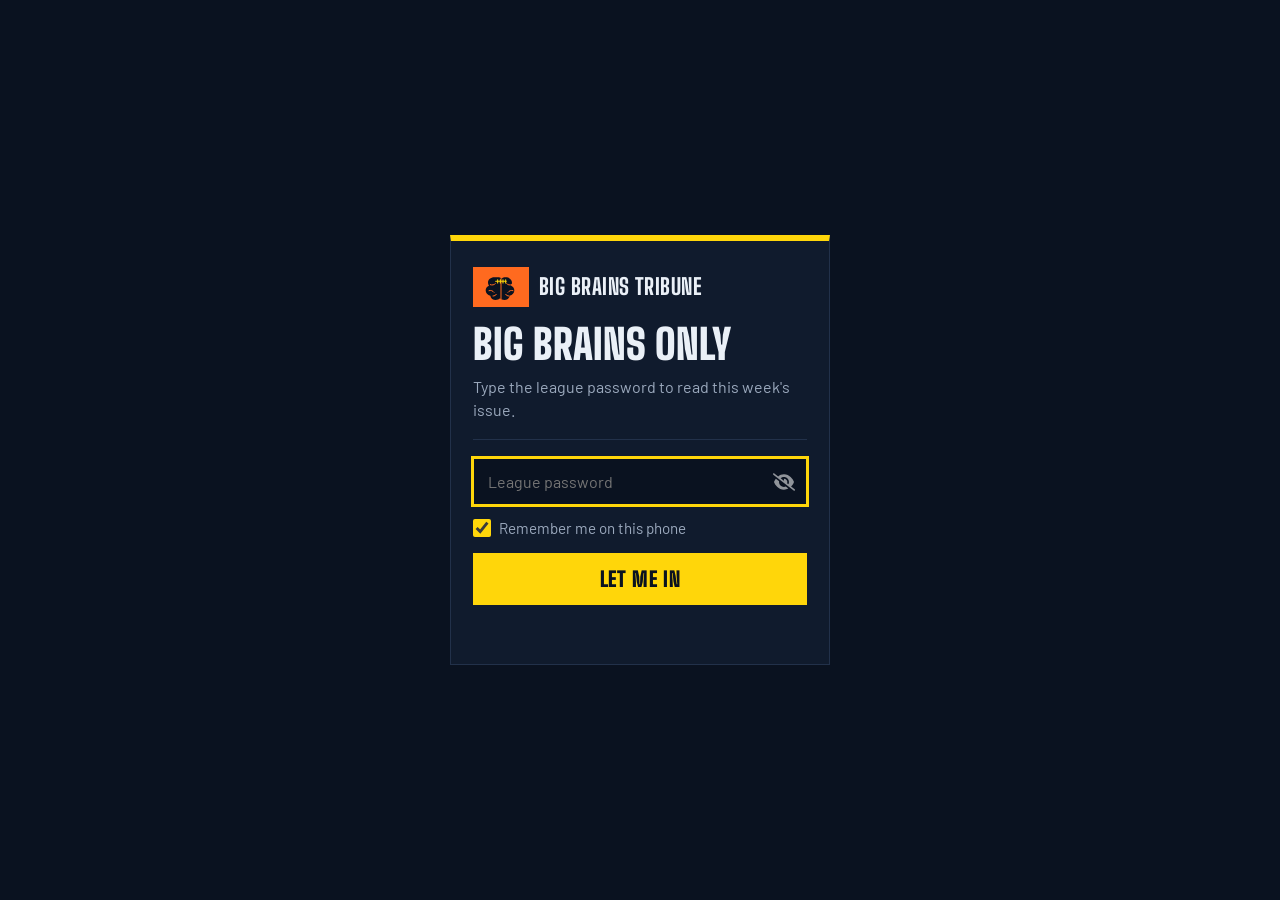
<file: week-8/index.html>
<!DOCTYPE html>
<html class="staticrypt-html">
    <head>
        <meta charset="utf-8" />
        <title>Big Brains only</title>
<meta property="og:type" content="website">
<meta property="og:site_name" content="The Big Brains Tribune">
<meta property="og:title" content="Babe wake up, BBT Issue No. 2 is live">
<meta property="og:description" content="Big Brains Only. League password required.">
<meta property="og:image" content="https://noahszmand-wq.github.io/big-brains-tribune/og/week-9.png">
<meta property="og:image:width" content="1200">
<meta property="og:image:height" content="630">
<meta name="twitter:card" content="summary_large_image">
<meta name="twitter:title" content="Babe wake up, BBT Issue No. 2 is live">
<meta name="twitter:description" content="Big Brains Only. League password required.">
<meta name="twitter:image" content="https://noahszmand-wq.github.io/big-brains-tribune/og/week-9.png">
        <meta name="viewport" content="width=device-width, initial-scale=1" />
        <meta name="robots" content="noindex, nofollow" />
        <meta name="theme-color" content="#0A1220" />
        <link rel="icon" href="data:image/svg+xml,%3Csvg%20xmlns=%22http://www.w3.org/2000/svg%22%20viewBox=%220%200%2064%2064%22%3E%3Crect%20width=%2264%22%20height=%2264%22%20rx=%2212%22%20fill=%22#FF6A1F%22/%3E%3Cg%20transform=%22translate%286%2010%29%20scale%280.433%29%22%3E%3Cpath%20d=%22M40%2016c-11%200-19%207-19%2016%200%203%201%206%203%209-6%202-10%208-10%2014%200%208%206%2015%2014%2016%201%208%208%2013%2016%2013%205%200%2010-2%2013-5%203%203%208%205%2013%205%208%200%2015-5%2016-13%208-1%2014-8%2014-16%200-6-4-12-10-14%202-3%203-6%203-9%200-9-8-16-19-16-5%200-9%201-12%204-3-3-7-4-12-4h-10z%22%20fill=%22#0A1220%22/%3E%3Cpath%20d=%22M60%2020v62%22%20stroke=%22#FF6A1F%22%20stroke-width=%223%22%20stroke-linecap=%22round%22/%3E%3Cpath%20d=%22M28%2038c6%202%2011%201%2015-3M92%2038c-6%202-11%201-15-3M24%2056c6-2%2011%200%2015%205M96%2056c-6-2-11%200-15%205M36%2072c5%200%208-2%2010-5M84%2072c-5%200-8-2-10-5%22%20fill=%22none%22%20stroke=%22#FF6A1F%22%20stroke-width=%223%22%20stroke-linecap=%22round%22/%3E%3Cpath%20d=%22M44%2028h32M50%2023v10M58%2023v10M66%2023v10M74%2023v10%22%20stroke=%22#FFD60A%22%20stroke-width=%223.2%22%20stroke-linecap=%22round%22/%3E%3C/g%3E%3C/svg%3E">
        <link rel="preconnect" href="https://fonts.googleapis.com" /><link rel="preconnect" href="https://fonts.gstatic.com" crossorigin />
        <link rel="stylesheet" href="https://fonts.googleapis.com/css2?family=Big+Shoulders+Display:wght@800;900&family=Barlow:wght@400;600&display=swap" />


        <!-- do not cache this page -->
        <meta http-equiv="cache-control" content="max-age=0" />
        <meta http-equiv="cache-control" content="no-cache" />
        <meta http-equiv="expires" content="0" />
        <meta http-equiv="expires" content="Tue, 01 Jan 1980 1:00:00 GMT" />
        <meta http-equiv="pragma" content="no-cache" />

        <style>
            :root { color-scheme: dark; }
            .staticrypt-html, .staticrypt-body { margin: 0; min-height: 100%; background: #0A1220; color: #EAF0F7; font-family: "Barlow", system-ui, -apple-system, "Segoe UI", sans-serif; }
            .staticrypt-page { min-height: 100vh; min-height: 100dvh; display: grid; place-items: center; padding: 24px 16px; box-sizing: border-box; }
            .staticrypt-form { width: 100%; max-width: 380px; background: #101B2D; border: 1px solid #22314A; border-top: 6px solid #FFD60A; padding: 26px 22px 24px; box-sizing: border-box; }
            .lock-brand { display: flex; align-items: center; gap: 10px; margin-bottom: 18px; }
            .lock-brand .mark { background: #FF6A1F; color: #0A1220; font-family: "Big Shoulders Display", "Arial Narrow", sans-serif; font-weight: 900; font-size: 1.1rem; padding: 5px 8px 4px; line-height: 1; }
            .lock-brand .word { font-family: "Big Shoulders Display", "Arial Narrow", sans-serif; font-weight: 800; font-size: 1.4rem; text-transform: uppercase; letter-spacing: 0.02em; line-height: 1; }
            .staticrypt-instructions .staticrypt-title { color: #EAF0F7; font-family: "Big Shoulders Display", "Arial Narrow", sans-serif; font-weight: 900; text-transform: uppercase; font-size: 2.6rem; line-height: 0.95; margin: 0 0 10px; }
            .staticrypt-instructions p { margin: 0 0 6px; color: #9BA9BD; font-size: 1rem; line-height: 1.45; }
            .staticrypt-hr { border: 0; border-top: 1px solid #22314A; margin: 18px 0; }
            .staticrypt-password-container { position: relative; }
            .staticrypt-form input[type="password"], .staticrypt-form input[type="text"] { width: 100%; box-sizing: border-box; background: #0A1220; color: #EAF0F7; border: 1px solid #22314A; padding: 13px 44px 13px 14px; font: inherit; font-size: 16px; border-radius: 0; outline: 0; }
            .staticrypt-form input[type="password"]:focus, .staticrypt-form input[type="text"]:focus { border-color: #FFD60A; box-shadow: 0 0 0 2px #FFD60A; }
            .staticrypt-toggle-password-visibility { position: absolute; right: 12px; top: 50%; transform: translateY(-50%); width: 22px; height: 22px; cursor: pointer; filter: invert(1); opacity: 0.55; }
            label.staticrypt-remember { display: flex; align-items: center; gap: 8px; margin: 14px 0 0; color: #9BA9BD; font-size: 0.95rem; cursor: pointer; }
            .staticrypt-remember input[type="checkbox"] { width: 18px; height: 18px; accent-color: #FFD60A; margin: 0; }
            .staticrypt-form .staticrypt-decrypt-button { width: 100%; margin-top: 16px; background: #FFD60A; color: #0A1220; border: 0; padding: 14px; font-family: "Big Shoulders Display", "Arial Narrow", sans-serif; font-weight: 900; font-size: 1.3rem; text-transform: uppercase; letter-spacing: 0.03em; cursor: pointer; border-radius: 0; }
            .staticrypt-form .staticrypt-decrypt-button:focus-visible { outline: 3px solid #EAF0F7; outline-offset: 3px; }
            .lock-err { min-height: 1.4em; margin: 12px 0 0; color: #FF7070; font-weight: 600; }
            .staticrypt-spinner-container { min-height: 100vh; display: grid; place-items: center; }
            .staticrypt-spinner { width: 36px; height: 36px; border: 4px solid #22314A; border-top-color: #FFD60A; border-radius: 50%; animation: lockspin 0.8s linear infinite; }
            @keyframes lockspin { to { transform: rotate(360deg); } }
            .hidden { display: none !important; }
        </style>
    </head>

    <body class="staticrypt-body">
        <div id="staticrypt_loading" class="staticrypt-spinner-container">
            <div class="staticrypt-spinner"></div>
        </div>

        <div id="staticrypt_content" class="staticrypt-content hidden">
            <div class="staticrypt-page">
                <div class="staticrypt-form">
                    <div class="staticrypt-instructions">
                        <div class="lock-brand"><span class="mark" style="display:grid;place-items:center;padding:4px 8px;height:40px;box-sizing:border-box"><svg viewBox="0 0 120 90" aria-hidden="true" style="width:40px;height:30px;display:block"><path d="M40 16c-11 0-19 7-19 16 0 3 1 6 3 9-6 2-10 8-10 14 0 8 6 15 14 16 1 8 8 13 16 13 5 0 10-2 13-5 3 3 8 5 13 5 8 0 15-5 16-13 8-1 14-8 14-16 0-6-4-12-10-14 2-3 3-6 3-9 0-9-8-16-19-16-5 0-9 1-12 4-3-3-7-4-12-4h-10z" fill="#0A1220"/><path d="M60 20v62" stroke="#FF6A1F" stroke-width="3" stroke-linecap="round"/><path d="M28 38c6 2 11 1 15-3M92 38c-6 2-11 1-15-3M24 56c6-2 11 0 15 5M96 56c-6-2-11 0-15 5M36 72c5 0 8-2 10-5M84 72c-5 0-8-2-10-5" fill="none" stroke="#FF6A1F" stroke-width="3" stroke-linecap="round"/><path d="M44 28h32M50 23v10M58 23v10M66 23v10M74 23v10" stroke="#FFD60A" stroke-width="3.2" stroke-linecap="round"/></svg></span><span class="word">Big Brains Tribune</span></div>
                        <p class="staticrypt-title">Big Brains only</p>
                        <p>Type the league password to read this week's issue.</p>
                    </div>

                    <hr class="staticrypt-hr" />

                    <form id="staticrypt-form" action="#" method="post">
                        <div class="staticrypt-password-container">
                            <input
                                id="staticrypt-password"
                                type="password"
                                name="password"
                                placeholder="League password"
                                autofocus
                            />

                            <img
                                class="staticrypt-toggle-password-visibility"
                                alt="Show password"
                                title="Show password"
                                src="[data-uri]"
                            />
                        </div>

                        <label id="staticrypt-remember-label" class="staticrypt-remember hidden">
                            <input id="staticrypt-remember" type="checkbox" name="remember" checked />
                            Remember me on this phone
                        </label>

                        <input type="submit" class="staticrypt-decrypt-button" value="Let me in" />
                        <p class="lock-err" id="lock-err" role="alert"></p>
                    </form>
                </div>
            </div>
        </div>

        <script>
            // these variables will be filled when generating the file - the template format is 'variable_name'
            const staticryptInitiator = ((function(){
  const exports = {};
  const cryptoEngine = ((function(){
  const exports = {};
  const { subtle } = crypto;

const IV_BITS = 16 * 8;
const HEX_BITS = 4;
const ENCRYPTION_ALGO = "AES-CBC";

/**
 * Translates between utf8 encoded hexadecimal strings
 * and Uint8Array bytes.
 */
const HexEncoder = {
    /**
     * hex string -> bytes
     * @param {string} hexString
     * @returns {Uint8Array}
     */
    parse: function (hexString) {
        if (hexString.length % 2 !== 0) throw "Invalid hexString";
        const arrayBuffer = new Uint8Array(hexString.length / 2);

        for (let i = 0; i < hexString.length; i += 2) {
            const byteValue = parseInt(hexString.substring(i, i + 2), 16);
            if (isNaN(byteValue)) {
                throw "Invalid hexString";
            }
            arrayBuffer[i / 2] = byteValue;
        }
        return arrayBuffer;
    },

    /**
     * bytes -> hex string
     * @param {Uint8Array} bytes
     * @returns {string}
     */
    stringify: function (bytes) {
        const hexBytes = [];

        for (let i = 0; i < bytes.length; ++i) {
            let byteString = bytes[i].toString(16);
            if (byteString.length < 2) {
                byteString = "0" + byteString;
            }
            hexBytes.push(byteString);
        }
        return hexBytes.join("");
    },
};

/**
 * Translates between utf8 strings and Uint8Array bytes.
 */
const UTF8Encoder = {
    parse: function (str) {
        return new TextEncoder().encode(str);
    },

    stringify: function (bytes) {
        return new TextDecoder().decode(bytes);
    },
};

/**
 * Salt and encrypt a msg with a password.
 */
async function encrypt(msg, hashedPassword) {
    // Must be 16 bytes, unpredictable, and preferably cryptographically random. However, it need not be secret.
    // https://developer.mozilla.org/en-US/docs/Web/API/SubtleCrypto/encrypt#parameters
    const iv = crypto.getRandomValues(new Uint8Array(IV_BITS / 8));

    const key = await subtle.importKey("raw", HexEncoder.parse(hashedPassword), ENCRYPTION_ALGO, false, ["encrypt"]);

    const encrypted = await subtle.encrypt(
        {
            name: ENCRYPTION_ALGO,
            iv: iv,
        },
        key,
        UTF8Encoder.parse(msg)
    );

    // iv will be 32 hex characters, we prepend it to the ciphertext for use in decryption
    return HexEncoder.stringify(iv) + HexEncoder.stringify(new Uint8Array(encrypted));
}
exports.encrypt = encrypt;

/**
 * Decrypt a salted msg using a password.
 *
 * @param {string} encryptedMsg
 * @param {string} hashedPassword
 * @returns {Promise<string>}
 */
async function decrypt(encryptedMsg, hashedPassword) {
    const ivLength = IV_BITS / HEX_BITS;
    const iv = HexEncoder.parse(encryptedMsg.substring(0, ivLength));
    const encrypted = encryptedMsg.substring(ivLength);

    const key = await subtle.importKey("raw", HexEncoder.parse(hashedPassword), ENCRYPTION_ALGO, false, ["decrypt"]);

    const outBuffer = await subtle.decrypt(
        {
            name: ENCRYPTION_ALGO,
            iv: iv,
        },
        key,
        HexEncoder.parse(encrypted)
    );

    return UTF8Encoder.stringify(new Uint8Array(outBuffer));
}
exports.decrypt = decrypt;

/**
 * Salt and hash the password so it can be stored in localStorage without opening a password reuse vulnerability.
 *
 * @param {string} password
 * @param {string} salt
 * @returns {Promise<string>}
 */
async function hashPassword(password, salt) {
    // we hash the password in multiple steps, each adding more iterations. This is because we used to allow less
    // iterations, so for backward compatibility reasons, we need to support going from that to more iterations.
    let hashedPassword = await hashLegacyRound(password, salt);

    hashedPassword = await hashSecondRound(hashedPassword, salt);

    return hashThirdRound(hashedPassword, salt);
}
exports.hashPassword = hashPassword;

/**
 * This hashes the password with 1k iterations. This is a low number, we need this function to support backwards
 * compatibility.
 *
 * @param {string} password
 * @param {string} salt
 * @returns {Promise<string>}
 */
function hashLegacyRound(password, salt) {
    return pbkdf2(password, salt, 1000, "SHA-1");
}
exports.hashLegacyRound = hashLegacyRound;

/**
 * Add a second round of iterations. This is because we used to use 1k, so for backwards compatibility with
 * remember-me/autodecrypt links, we need to support going from that to more iterations.
 *
 * @param hashedPassword
 * @param salt
 * @returns {Promise<string>}
 */
function hashSecondRound(hashedPassword, salt) {
    return pbkdf2(hashedPassword, salt, 14000, "SHA-256");
}
exports.hashSecondRound = hashSecondRound;

/**
 * Add a third round of iterations to bring total number to 600k. This is because we used to use 1k, then 15k, so for
 * backwards compatibility with remember-me/autodecrypt links, we need to support going from that to more iterations.
 *
 * @param hashedPassword
 * @param salt
 * @returns {Promise<string>}
 */
function hashThirdRound(hashedPassword, salt) {
    return pbkdf2(hashedPassword, salt, 585000, "SHA-256");
}
exports.hashThirdRound = hashThirdRound;

/**
 * Salt and hash the password so it can be stored in localStorage without opening a password reuse vulnerability.
 *
 * @param {string} password
 * @param {string} salt
 * @param {int} iterations
 * @param {string} hashAlgorithm
 * @returns {Promise<string>}
 */
async function pbkdf2(password, salt, iterations, hashAlgorithm) {
    const key = await subtle.importKey("raw", UTF8Encoder.parse(password), "PBKDF2", false, ["deriveBits"]);

    const keyBytes = await subtle.deriveBits(
        {
            name: "PBKDF2",
            hash: hashAlgorithm,
            iterations,
            salt: UTF8Encoder.parse(salt),
        },
        key,
        256
    );

    return HexEncoder.stringify(new Uint8Array(keyBytes));
}

function generateRandomSalt() {
    const bytes = crypto.getRandomValues(new Uint8Array(128 / 8));

    return HexEncoder.stringify(new Uint8Array(bytes));
}
exports.generateRandomSalt = generateRandomSalt;

async function signMessage(hashedPassword, message) {
    const key = await subtle.importKey(
        "raw",
        HexEncoder.parse(hashedPassword),
        {
            name: "HMAC",
            hash: "SHA-256",
        },
        false,
        ["sign"]
    );
    const signature = await subtle.sign("HMAC", key, UTF8Encoder.parse(message));

    return HexEncoder.stringify(new Uint8Array(signature));
}
exports.signMessage = signMessage;

function getRandomAlphanum() {
    const possibleCharacters = "abcdefghijklmnopqrstuvwxyzABCDEFGHIJKLMNOPQRSTUVWXYZ0123456789";

    let byteArray;
    let parsedInt;

    // Keep generating new random bytes until we get a value that falls
    // within a range that can be evenly divided by possibleCharacters.length
    do {
        byteArray = crypto.getRandomValues(new Uint8Array(1));
        // extract the lowest byte to get an int from 0 to 255 (probably unnecessary, since we're only generating 1 byte)
        parsedInt = byteArray[0] & 0xff;
    } while (parsedInt >= 256 - (256 % possibleCharacters.length));

    // Take the modulo of the parsed integer to get a random number between 0 and totalLength - 1
    const randomIndex = parsedInt % possibleCharacters.length;

    return possibleCharacters[randomIndex];
}

/**
 * Generate a random string of a given length.
 *
 * @param {int} length
 * @returns {string}
 */
function generateRandomString(length) {
    let randomString = "";

    for (let i = 0; i < length; i++) {
        randomString += getRandomAlphanum();
    }

    return randomString;
}
exports.generateRandomString = generateRandomString;

  return exports;
})());
const codec = ((function(){
  const exports = {};
  /**
 * Initialize the codec with the provided cryptoEngine - this return functions to encode and decode messages.
 *
 * @param cryptoEngine - the engine to use for encryption / decryption
 */
function init(cryptoEngine) {
    const exports = {};

    /**
     * Top-level function for encoding a message.
     * Includes password hashing, encryption, and signing.
     *
     * @param {string} msg
     * @param {string} password
     * @param {string} salt
     *
     * @returns {string} The encoded text
     */
    async function encode(msg, password, salt) {
        const hashedPassword = await cryptoEngine.hashPassword(password, salt);

        const encrypted = await cryptoEngine.encrypt(msg, hashedPassword);

        // we use the hashed password in the HMAC because this is effectively what will be used a password (so we can store
        // it in localStorage safely, we don't use the clear text password)
        const hmac = await cryptoEngine.signMessage(hashedPassword, encrypted);

        return hmac + encrypted;
    }
    exports.encode = encode;

    /**
     * Encode using a password that has already been hashed. This is useful to encode multiple messages in a row, that way
     * we don't need to hash the password multiple times.
     *
     * @param {string} msg
     * @param {string} hashedPassword
     *
     * @returns {string} The encoded text
     */
    async function encodeWithHashedPassword(msg, hashedPassword) {
        const encrypted = await cryptoEngine.encrypt(msg, hashedPassword);

        // we use the hashed password in the HMAC because this is effectively what will be used a password (so we can store
        // it in localStorage safely, we don't use the clear text password)
        const hmac = await cryptoEngine.signMessage(hashedPassword, encrypted);

        return hmac + encrypted;
    }
    exports.encodeWithHashedPassword = encodeWithHashedPassword;

    /**
     * Top-level function for decoding a message.
     * Includes signature check and decryption.
     *
     * @param {string} signedMsg
     * @param {string} hashedPassword
     * @param {string} salt
     * @param {int} backwardCompatibleAttempt
     * @param {string} originalPassword
     *
     * @returns {Object} {success: true, decoded: string} | {success: false, message: string}
     */
    async function decode(signedMsg, hashedPassword, salt, backwardCompatibleAttempt = 0, originalPassword = "") {
        const encryptedHMAC = signedMsg.substring(0, 64);
        const encryptedMsg = signedMsg.substring(64);
        const decryptedHMAC = await cryptoEngine.signMessage(hashedPassword, encryptedMsg);

        if (decryptedHMAC !== encryptedHMAC) {
            // we have been raising the number of iterations in the hashing algorithm multiple times, so to support the old
            // remember-me/autodecrypt links we need to try bringing the old hashes up to speed.
            originalPassword = originalPassword || hashedPassword;
            if (backwardCompatibleAttempt === 0) {
                const updatedHashedPassword = await cryptoEngine.hashThirdRound(originalPassword, salt);

                return decode(signedMsg, updatedHashedPassword, salt, backwardCompatibleAttempt + 1, originalPassword);
            }
            if (backwardCompatibleAttempt === 1) {
                let updatedHashedPassword = await cryptoEngine.hashSecondRound(originalPassword, salt);
                updatedHashedPassword = await cryptoEngine.hashThirdRound(updatedHashedPassword, salt);

                return decode(signedMsg, updatedHashedPassword, salt, backwardCompatibleAttempt + 1, originalPassword);
            }

            return { success: false, message: "Signature mismatch" };
        }

        return {
            success: true,
            decoded: await cryptoEngine.decrypt(encryptedMsg, hashedPassword),
        };
    }
    exports.decode = decode;

    return exports;
}
exports.init = init;

  return exports;
})());
const decode = codec.init(cryptoEngine).decode;

/**
 * Initialize the staticrypt module, that exposes functions callbable by the password_template.
 *
 * @param {{
 *  staticryptEncryptedMsgUniqueVariableName: string,
 *  isRememberEnabled: boolean,
 *  rememberDurationInDays: number,
 *  staticryptSaltUniqueVariableName: string,
 * }} staticryptConfig - object of data that is stored on the password_template at encryption time.
 *
 * @param {{
 *  rememberExpirationKey: string,
 *  rememberPassphraseKey: string,
 *  replaceHtmlCallback: function,
 *  clearLocalStorageCallback: function,
 * }} templateConfig - object of data that can be configured by a custom password_template.
 */
function init(staticryptConfig, templateConfig) {
    const exports = {};

    /**
     * Decrypt our encrypted page, replace the whole HTML.
     *
     * @param {string} hashedPassword
     * @returns {Promise<boolean>}
     */
    async function decryptAndReplaceHtml(hashedPassword) {
        const { staticryptEncryptedMsgUniqueVariableName, staticryptSaltUniqueVariableName } = staticryptConfig;
        const { replaceHtmlCallback } = templateConfig;

        const result = await decode(
            staticryptEncryptedMsgUniqueVariableName,
            hashedPassword,
            staticryptSaltUniqueVariableName
        );
        if (!result.success) {
            return false;
        }
        const plainHTML = result.decoded;

        // if the user configured a callback call it, otherwise just replace the whole HTML
        if (typeof replaceHtmlCallback === "function") {
            replaceHtmlCallback(plainHTML);
        } else {
            document.write(plainHTML);
            document.close();
        }

        return true;
    }

    /**
     * Attempt to decrypt the page and replace the whole HTML.
     *
     * @param {string} password
     * @param {boolean} isRememberChecked
     *
     * @returns {Promise<{isSuccessful: boolean, hashedPassword?: string}>} - we return an object, so that if we want to
     *   expose more information in the future we can do it without breaking the password_template
     */
    async function handleDecryptionOfPage(password, isRememberChecked) {
        const { staticryptSaltUniqueVariableName } = staticryptConfig;

        // decrypt and replace the whole page
        const hashedPassword = await cryptoEngine.hashPassword(password, staticryptSaltUniqueVariableName);
        return handleDecryptionOfPageFromHash(hashedPassword, isRememberChecked);
    }
    exports.handleDecryptionOfPage = handleDecryptionOfPage;

    async function handleDecryptionOfPageFromHash(hashedPassword, isRememberChecked) {
        const { isRememberEnabled, rememberDurationInDays } = staticryptConfig;
        const { rememberExpirationKey, rememberPassphraseKey } = templateConfig;

        const isDecryptionSuccessful = await decryptAndReplaceHtml(hashedPassword);

        if (!isDecryptionSuccessful) {
            return {
                isSuccessful: false,
                hashedPassword,
            };
        }

        // remember the hashedPassword and set its expiration if necessary
        if (isRememberEnabled && isRememberChecked) {
            window.localStorage.setItem(rememberPassphraseKey, hashedPassword);

            // set the expiration if the duration isn't 0 (meaning no expiration)
            if (rememberDurationInDays > 0) {
                window.localStorage.setItem(
                    rememberExpirationKey,
                    (new Date().getTime() + rememberDurationInDays * 24 * 60 * 60 * 1000).toString()
                );
            }
        }

        return {
            isSuccessful: true,
            hashedPassword,
        };
    }
    exports.handleDecryptionOfPageFromHash = handleDecryptionOfPageFromHash;

    /**
     * Clear localstorage from staticrypt related values
     */
    function clearLocalStorage() {
        const { clearLocalStorageCallback, rememberExpirationKey, rememberPassphraseKey } = templateConfig;

        if (typeof clearLocalStorageCallback === "function") {
            clearLocalStorageCallback();
        } else {
            localStorage.removeItem(rememberPassphraseKey);
            localStorage.removeItem(rememberExpirationKey);
        }
    }

    async function handleDecryptOnLoad() {
        let isSuccessful = await decryptOnLoadFromUrl();

        if (!isSuccessful) {
            isSuccessful = await decryptOnLoadFromRememberMe();
        }

        return { isSuccessful };
    }
    exports.handleDecryptOnLoad = handleDecryptOnLoad;

    /**
     * Clear storage if we are logging out
     *
     * @returns {boolean} - whether we logged out
     */
    function logoutIfNeeded() {
        const logoutKey = "staticrypt_logout";

        // handle logout through query param
        const queryParams = new URLSearchParams(window.location.search);
        if (queryParams.has(logoutKey)) {
            clearLocalStorage();
            return true;
        }

        // handle logout through URL fragment
        const hash = window.location.hash.substring(1);
        if (hash.includes(logoutKey)) {
            clearLocalStorage();
            return true;
        }

        return false;
    }

    /**
     * To be called on load: check if we want to try to decrypt and replace the HTML with the decrypted content, and
     * try to do it if needed.
     *
     * @returns {Promise<boolean>} true if we derypted and replaced the whole page, false otherwise
     */
    async function decryptOnLoadFromRememberMe() {
        const { rememberDurationInDays } = staticryptConfig;
        const { rememberExpirationKey, rememberPassphraseKey } = templateConfig;

        // if we are login out, terminate
        if (logoutIfNeeded()) {
            return false;
        }

        // if there is expiration configured, check if we're not beyond the expiration
        if (rememberDurationInDays && rememberDurationInDays > 0) {
            const expiration = localStorage.getItem(rememberExpirationKey),
                isExpired = expiration && new Date().getTime() > parseInt(expiration);

            if (isExpired) {
                clearLocalStorage();
                return false;
            }
        }

        const hashedPassword = localStorage.getItem(rememberPassphraseKey);

        if (hashedPassword) {
            // try to decrypt
            const isDecryptionSuccessful = await decryptAndReplaceHtml(hashedPassword);

            // if the decryption is unsuccessful the password might be wrong - silently clear the saved data and let
            // the user fill the password form again
            if (!isDecryptionSuccessful) {
                clearLocalStorage();
                return false;
            }

            return true;
        }

        return false;
    }

    async function decryptOnLoadFromUrl() {
        const passwordKey = "staticrypt_pwd";
        const rememberMeKey = "remember_me";

        // try to get the password from the query param (for backward compatibility - we now want to avoid this method,
        // since it sends the hashed password to the server which isn't needed)
        const queryParams = new URLSearchParams(window.location.search);
        const hashedPasswordQuery = queryParams.get(passwordKey);
        const rememberMeQuery = queryParams.get(rememberMeKey);

        const urlFragment = window.location.hash.substring(1);
        // get the password from the url fragment
        const hashedPasswordRegexMatch = urlFragment.match(new RegExp(passwordKey + "=([^&]*)"));
        const hashedPasswordFragment = hashedPasswordRegexMatch ? hashedPasswordRegexMatch[1] : null;
        const rememberMeFragment = urlFragment.includes(rememberMeKey);

        const hashedPassword = hashedPasswordFragment || hashedPasswordQuery;
        const rememberMe = rememberMeFragment || rememberMeQuery;

        if (hashedPassword) {
            return handleDecryptionOfPageFromHash(hashedPassword, rememberMe);
        }

        return false;
    }

    return exports;
}
exports.init = init;

  return exports;
})());
            const templateError = "That's not the league password.",
                templateToggleAltShow = "Show password",
                templateToggleAltHide = "Hide password",
                isRememberEnabled = true,
                staticryptConfig = {"staticryptEncryptedMsgUniqueVariableName":"[base64]","isRememberEnabled":true,"rememberDurationInDays":0,"staticryptSaltUniqueVariableName":"a8a52c806256116f23433011f3b10f49"};

            // you can edit these values to customize some of the behavior of StatiCrypt
            const templateConfig = {
                rememberExpirationKey: "staticrypt_expiration",
                rememberPassphraseKey: "staticrypt_passphrase",
                replaceHtmlCallback: null,
                clearLocalStorageCallback: null,
            };

            // init the staticrypt engine
            const staticrypt = staticryptInitiator.init(staticryptConfig, templateConfig);

            // try to automatically decrypt on load if there is a saved password
            window.onload = async function () {
                const { isSuccessful } = await staticrypt.handleDecryptOnLoad();

                // if we didn't decrypt anything on load, show the password prompt. Otherwise the content has already been
                // replaced, no need to do anything
                if (!isSuccessful) {
                    // hide loading screen
                    document.getElementById("staticrypt_loading").classList.add("hidden");
                    document.getElementById("staticrypt_content").classList.remove("hidden");
                    document.getElementById("staticrypt-password").focus();

                    // show the remember me checkbox
                    if (isRememberEnabled) {
                        document.getElementById("staticrypt-remember-label").classList.remove("hidden");
                    }
                }
            };

            // toggle password visibility
            const toggleIcon = document.querySelector(".staticrypt-toggle-password-visibility");
            // these two icons are coming from FontAwesome
            const imgSrcEyeClosed =
                "[data-uri]";
            const imgSrcEyeOpened =
                "[data-uri]";
            toggleIcon.addEventListener("click", function () {
                const passwordInput = document.getElementById("staticrypt-password");
                if (passwordInput.type === "password") {
                    passwordInput.type = "text";
                    toggleIcon.src = imgSrcEyeOpened;
                    toggleIcon.alt = templateToggleAltHide;
                    toggleIcon.title = templateToggleAltHide;
                } else {
                    passwordInput.type = "password";
                    toggleIcon.src = imgSrcEyeClosed;
                    toggleIcon.alt = templateToggleAltShow;
                    toggleIcon.title = templateToggleAltShow;
                }
            });

            // handle password form submission
            document.getElementById("staticrypt-form").addEventListener("submit", async function (e) {
                e.preventDefault();

                const password = document.getElementById("staticrypt-password").value.toLowerCase().replace(/[^a-z0-9]/g, ""),
                    isRememberChecked = document.getElementById("staticrypt-remember").checked;

                const { isSuccessful } = await staticrypt.handleDecryptionOfPage(password, isRememberChecked);

                if (!isSuccessful) {
                    document.getElementById("lock-err").textContent = templateError;
                }
            });
        </script>
    </body>
</html>
</file>
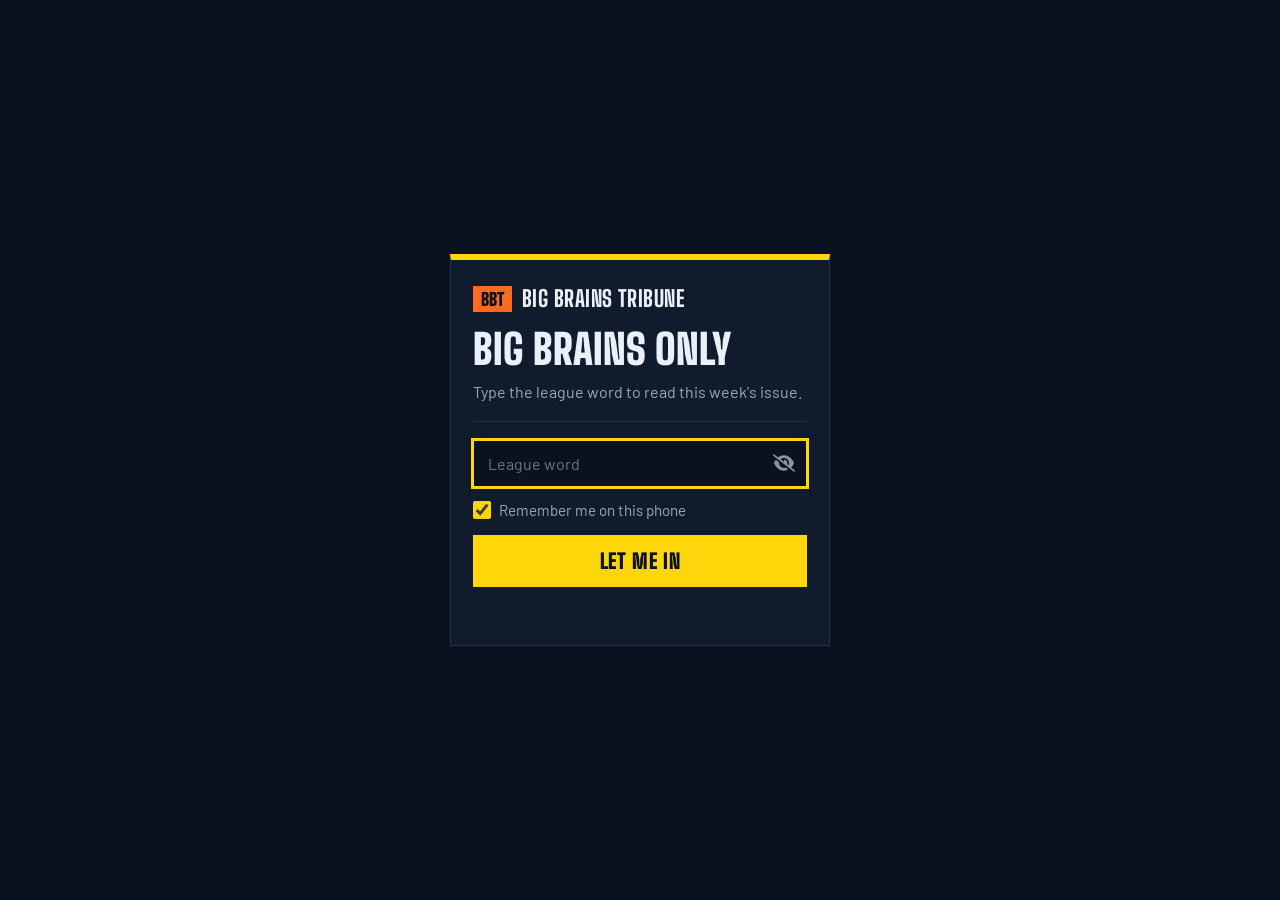
<file: week-9-draft/index.html>
<!DOCTYPE html>
<html class="staticrypt-html">
    <head>
        <meta charset="utf-8" />
        <title>Big Brains only</title>
<meta property="og:type" content="website">
<meta property="og:site_name" content="The Big Brains Tribune">
<meta property="og:title" content="Babe wake up, BBT Issue No. 3 is live">
<meta property="og:description" content="Who in Big Brains Only owns the players that moved, Horsecock&#x27;s 195, JUD&#x27;s Room, the tea, and the Week 10 preview.">
<meta property="og:image" content="https://noahszmand-wq.github.io/big-brains-tribune/og/week-9.png">
<meta property="og:image:width" content="1200">
<meta property="og:image:height" content="630">
<meta name="twitter:card" content="summary_large_image">
<meta name="twitter:title" content="Babe wake up, BBT Issue No. 3 is live">
<meta name="twitter:description" content="Who in Big Brains Only owns the players that moved, Horsecock&#x27;s 195, JUD&#x27;s Room, the tea, and the Week 10 preview.">
<meta name="twitter:image" content="https://noahszmand-wq.github.io/big-brains-tribune/og/week-9.png">
        <meta name="viewport" content="width=device-width, initial-scale=1" />
        <meta name="robots" content="noindex, nofollow" />
        <meta name="theme-color" content="#0A1220" />
        <link rel="icon" href="data:image/svg+xml,%3Csvg xmlns='http://www.w3.org/2000/svg' viewBox='0 0 64 64'%3E%3Crect width='64' height='64' fill='%23FF6A1F'/%3E%3Ctext x='32' y='42' font-family='Arial Black,Arial' font-weight='900' font-size='24' text-anchor='middle' fill='%230A1220'%3EBBT%3C/text%3E%3C/svg%3E" />
        <link rel="preconnect" href="https://fonts.googleapis.com" /><link rel="preconnect" href="https://fonts.gstatic.com" crossorigin />
        <link rel="stylesheet" href="https://fonts.googleapis.com/css2?family=Big+Shoulders+Display:wght@800;900&family=Barlow:wght@400;600&display=swap" />


        <!-- do not cache this page -->
        <meta http-equiv="cache-control" content="max-age=0" />
        <meta http-equiv="cache-control" content="no-cache" />
        <meta http-equiv="expires" content="0" />
        <meta http-equiv="expires" content="Tue, 01 Jan 1980 1:00:00 GMT" />
        <meta http-equiv="pragma" content="no-cache" />

        <style>
            :root { color-scheme: dark; }
            .staticrypt-html, .staticrypt-body { margin: 0; min-height: 100%; background: #0A1220; color: #EAF0F7; font-family: "Barlow", system-ui, -apple-system, "Segoe UI", sans-serif; }
            .staticrypt-page { min-height: 100vh; min-height: 100dvh; display: grid; place-items: center; padding: 24px 16px; box-sizing: border-box; }
            .staticrypt-form { width: 100%; max-width: 380px; background: #101B2D; border: 1px solid #22314A; border-top: 6px solid #FFD60A; padding: 26px 22px 24px; box-sizing: border-box; }
            .lock-brand { display: flex; align-items: center; gap: 10px; margin-bottom: 18px; }
            .lock-brand .mark { background: #FF6A1F; color: #0A1220; font-family: "Big Shoulders Display", "Arial Narrow", sans-serif; font-weight: 900; font-size: 1.1rem; padding: 5px 8px 4px; line-height: 1; }
            .lock-brand .word { font-family: "Big Shoulders Display", "Arial Narrow", sans-serif; font-weight: 800; font-size: 1.4rem; text-transform: uppercase; letter-spacing: 0.02em; line-height: 1; }
            .staticrypt-instructions .staticrypt-title { color: #EAF0F7; font-family: "Big Shoulders Display", "Arial Narrow", sans-serif; font-weight: 900; text-transform: uppercase; font-size: 2.6rem; line-height: 0.95; margin: 0 0 10px; }
            .staticrypt-instructions p { margin: 0 0 6px; color: #9BA9BD; font-size: 1rem; line-height: 1.45; }
            .staticrypt-hr { border: 0; border-top: 1px solid #22314A; margin: 18px 0; }
            .staticrypt-password-container { position: relative; }
            .staticrypt-form input[type="password"], .staticrypt-form input[type="text"] { width: 100%; box-sizing: border-box; background: #0A1220; color: #EAF0F7; border: 1px solid #22314A; padding: 13px 44px 13px 14px; font: inherit; font-size: 16px; border-radius: 0; outline: 0; }
            .staticrypt-form input[type="password"]:focus, .staticrypt-form input[type="text"]:focus { border-color: #FFD60A; box-shadow: 0 0 0 2px #FFD60A; }
            .staticrypt-toggle-password-visibility { position: absolute; right: 12px; top: 50%; transform: translateY(-50%); width: 22px; height: 22px; cursor: pointer; filter: invert(1); opacity: 0.55; }
            label.staticrypt-remember { display: flex; align-items: center; gap: 8px; margin: 14px 0 0; color: #9BA9BD; font-size: 0.95rem; cursor: pointer; }
            .staticrypt-remember input[type="checkbox"] { width: 18px; height: 18px; accent-color: #FFD60A; margin: 0; }
            .staticrypt-form .staticrypt-decrypt-button { width: 100%; margin-top: 16px; background: #FFD60A; color: #0A1220; border: 0; padding: 14px; font-family: "Big Shoulders Display", "Arial Narrow", sans-serif; font-weight: 900; font-size: 1.3rem; text-transform: uppercase; letter-spacing: 0.03em; cursor: pointer; border-radius: 0; }
            .staticrypt-form .staticrypt-decrypt-button:focus-visible { outline: 3px solid #EAF0F7; outline-offset: 3px; }
            .lock-err { min-height: 1.4em; margin: 12px 0 0; color: #FF7070; font-weight: 600; }
            .staticrypt-spinner-container { min-height: 100vh; display: grid; place-items: center; }
            .staticrypt-spinner { width: 36px; height: 36px; border: 4px solid #22314A; border-top-color: #FFD60A; border-radius: 50%; animation: lockspin 0.8s linear infinite; }
            @keyframes lockspin { to { transform: rotate(360deg); } }
            .hidden { display: none !important; }
        </style>
    </head>

    <body class="staticrypt-body">
        <div id="staticrypt_loading" class="staticrypt-spinner-container">
            <div class="staticrypt-spinner"></div>
        </div>

        <div id="staticrypt_content" class="staticrypt-content hidden">
            <div class="staticrypt-page">
                <div class="staticrypt-form">
                    <div class="staticrypt-instructions">
                        <div class="lock-brand"><span class="mark">BBT</span><span class="word">Big Brains Tribune</span></div>
                        <p class="staticrypt-title">Big Brains only</p>
                        <p>Type the league word to read this week's issue.</p>
                    </div>

                    <hr class="staticrypt-hr" />

                    <form id="staticrypt-form" action="#" method="post">
                        <div class="staticrypt-password-container">
                            <input
                                id="staticrypt-password"
                                type="password"
                                name="password"
                                placeholder="League word"
                                autofocus
                            />

                            <img
                                class="staticrypt-toggle-password-visibility"
                                alt="Show password"
                                title="Show password"
                                src="[data-uri]"
                            />
                        </div>

                        <label id="staticrypt-remember-label" class="staticrypt-remember hidden">
                            <input id="staticrypt-remember" type="checkbox" name="remember" checked />
                            Remember me on this phone
                        </label>

                        <input type="submit" class="staticrypt-decrypt-button" value="Let me in" />
                        <p class="lock-err" id="lock-err" role="alert"></p>
                    </form>
                </div>
            </div>
        </div>

        <script>
            // these variables will be filled when generating the file - the template format is 'variable_name'
            const staticryptInitiator = ((function(){
  const exports = {};
  const cryptoEngine = ((function(){
  const exports = {};
  const { subtle } = crypto;

const IV_BITS = 16 * 8;
const HEX_BITS = 4;
const ENCRYPTION_ALGO = "AES-CBC";

/**
 * Translates between utf8 encoded hexadecimal strings
 * and Uint8Array bytes.
 */
const HexEncoder = {
    /**
     * hex string -> bytes
     * @param {string} hexString
     * @returns {Uint8Array}
     */
    parse: function (hexString) {
        if (hexString.length % 2 !== 0) throw "Invalid hexString";
        const arrayBuffer = new Uint8Array(hexString.length / 2);

        for (let i = 0; i < hexString.length; i += 2) {
            const byteValue = parseInt(hexString.substring(i, i + 2), 16);
            if (isNaN(byteValue)) {
                throw "Invalid hexString";
            }
            arrayBuffer[i / 2] = byteValue;
        }
        return arrayBuffer;
    },

    /**
     * bytes -> hex string
     * @param {Uint8Array} bytes
     * @returns {string}
     */
    stringify: function (bytes) {
        const hexBytes = [];

        for (let i = 0; i < bytes.length; ++i) {
            let byteString = bytes[i].toString(16);
            if (byteString.length < 2) {
                byteString = "0" + byteString;
            }
            hexBytes.push(byteString);
        }
        return hexBytes.join("");
    },
};

/**
 * Translates between utf8 strings and Uint8Array bytes.
 */
const UTF8Encoder = {
    parse: function (str) {
        return new TextEncoder().encode(str);
    },

    stringify: function (bytes) {
        return new TextDecoder().decode(bytes);
    },
};

/**
 * Salt and encrypt a msg with a password.
 */
async function encrypt(msg, hashedPassword) {
    // Must be 16 bytes, unpredictable, and preferably cryptographically random. However, it need not be secret.
    // https://developer.mozilla.org/en-US/docs/Web/API/SubtleCrypto/encrypt#parameters
    const iv = crypto.getRandomValues(new Uint8Array(IV_BITS / 8));

    const key = await subtle.importKey("raw", HexEncoder.parse(hashedPassword), ENCRYPTION_ALGO, false, ["encrypt"]);

    const encrypted = await subtle.encrypt(
        {
            name: ENCRYPTION_ALGO,
            iv: iv,
        },
        key,
        UTF8Encoder.parse(msg)
    );

    // iv will be 32 hex characters, we prepend it to the ciphertext for use in decryption
    return HexEncoder.stringify(iv) + HexEncoder.stringify(new Uint8Array(encrypted));
}
exports.encrypt = encrypt;

/**
 * Decrypt a salted msg using a password.
 *
 * @param {string} encryptedMsg
 * @param {string} hashedPassword
 * @returns {Promise<string>}
 */
async function decrypt(encryptedMsg, hashedPassword) {
    const ivLength = IV_BITS / HEX_BITS;
    const iv = HexEncoder.parse(encryptedMsg.substring(0, ivLength));
    const encrypted = encryptedMsg.substring(ivLength);

    const key = await subtle.importKey("raw", HexEncoder.parse(hashedPassword), ENCRYPTION_ALGO, false, ["decrypt"]);

    const outBuffer = await subtle.decrypt(
        {
            name: ENCRYPTION_ALGO,
            iv: iv,
        },
        key,
        HexEncoder.parse(encrypted)
    );

    return UTF8Encoder.stringify(new Uint8Array(outBuffer));
}
exports.decrypt = decrypt;

/**
 * Salt and hash the password so it can be stored in localStorage without opening a password reuse vulnerability.
 *
 * @param {string} password
 * @param {string} salt
 * @returns {Promise<string>}
 */
async function hashPassword(password, salt) {
    // we hash the password in multiple steps, each adding more iterations. This is because we used to allow less
    // iterations, so for backward compatibility reasons, we need to support going from that to more iterations.
    let hashedPassword = await hashLegacyRound(password, salt);

    hashedPassword = await hashSecondRound(hashedPassword, salt);

    return hashThirdRound(hashedPassword, salt);
}
exports.hashPassword = hashPassword;

/**
 * This hashes the password with 1k iterations. This is a low number, we need this function to support backwards
 * compatibility.
 *
 * @param {string} password
 * @param {string} salt
 * @returns {Promise<string>}
 */
function hashLegacyRound(password, salt) {
    return pbkdf2(password, salt, 1000, "SHA-1");
}
exports.hashLegacyRound = hashLegacyRound;

/**
 * Add a second round of iterations. This is because we used to use 1k, so for backwards compatibility with
 * remember-me/autodecrypt links, we need to support going from that to more iterations.
 *
 * @param hashedPassword
 * @param salt
 * @returns {Promise<string>}
 */
function hashSecondRound(hashedPassword, salt) {
    return pbkdf2(hashedPassword, salt, 14000, "SHA-256");
}
exports.hashSecondRound = hashSecondRound;

/**
 * Add a third round of iterations to bring total number to 600k. This is because we used to use 1k, then 15k, so for
 * backwards compatibility with remember-me/autodecrypt links, we need to support going from that to more iterations.
 *
 * @param hashedPassword
 * @param salt
 * @returns {Promise<string>}
 */
function hashThirdRound(hashedPassword, salt) {
    return pbkdf2(hashedPassword, salt, 585000, "SHA-256");
}
exports.hashThirdRound = hashThirdRound;

/**
 * Salt and hash the password so it can be stored in localStorage without opening a password reuse vulnerability.
 *
 * @param {string} password
 * @param {string} salt
 * @param {int} iterations
 * @param {string} hashAlgorithm
 * @returns {Promise<string>}
 */
async function pbkdf2(password, salt, iterations, hashAlgorithm) {
    const key = await subtle.importKey("raw", UTF8Encoder.parse(password), "PBKDF2", false, ["deriveBits"]);

    const keyBytes = await subtle.deriveBits(
        {
            name: "PBKDF2",
            hash: hashAlgorithm,
            iterations,
            salt: UTF8Encoder.parse(salt),
        },
        key,
        256
    );

    return HexEncoder.stringify(new Uint8Array(keyBytes));
}

function generateRandomSalt() {
    const bytes = crypto.getRandomValues(new Uint8Array(128 / 8));

    return HexEncoder.stringify(new Uint8Array(bytes));
}
exports.generateRandomSalt = generateRandomSalt;

async function signMessage(hashedPassword, message) {
    const key = await subtle.importKey(
        "raw",
        HexEncoder.parse(hashedPassword),
        {
            name: "HMAC",
            hash: "SHA-256",
        },
        false,
        ["sign"]
    );
    const signature = await subtle.sign("HMAC", key, UTF8Encoder.parse(message));

    return HexEncoder.stringify(new Uint8Array(signature));
}
exports.signMessage = signMessage;

function getRandomAlphanum() {
    const possibleCharacters = "abcdefghijklmnopqrstuvwxyzABCDEFGHIJKLMNOPQRSTUVWXYZ0123456789";

    let byteArray;
    let parsedInt;

    // Keep generating new random bytes until we get a value that falls
    // within a range that can be evenly divided by possibleCharacters.length
    do {
        byteArray = crypto.getRandomValues(new Uint8Array(1));
        // extract the lowest byte to get an int from 0 to 255 (probably unnecessary, since we're only generating 1 byte)
        parsedInt = byteArray[0] & 0xff;
    } while (parsedInt >= 256 - (256 % possibleCharacters.length));

    // Take the modulo of the parsed integer to get a random number between 0 and totalLength - 1
    const randomIndex = parsedInt % possibleCharacters.length;

    return possibleCharacters[randomIndex];
}

/**
 * Generate a random string of a given length.
 *
 * @param {int} length
 * @returns {string}
 */
function generateRandomString(length) {
    let randomString = "";

    for (let i = 0; i < length; i++) {
        randomString += getRandomAlphanum();
    }

    return randomString;
}
exports.generateRandomString = generateRandomString;

  return exports;
})());
const codec = ((function(){
  const exports = {};
  /**
 * Initialize the codec with the provided cryptoEngine - this return functions to encode and decode messages.
 *
 * @param cryptoEngine - the engine to use for encryption / decryption
 */
function init(cryptoEngine) {
    const exports = {};

    /**
     * Top-level function for encoding a message.
     * Includes password hashing, encryption, and signing.
     *
     * @param {string} msg
     * @param {string} password
     * @param {string} salt
     *
     * @returns {string} The encoded text
     */
    async function encode(msg, password, salt) {
        const hashedPassword = await cryptoEngine.hashPassword(password, salt);

        const encrypted = await cryptoEngine.encrypt(msg, hashedPassword);

        // we use the hashed password in the HMAC because this is effectively what will be used a password (so we can store
        // it in localStorage safely, we don't use the clear text password)
        const hmac = await cryptoEngine.signMessage(hashedPassword, encrypted);

        return hmac + encrypted;
    }
    exports.encode = encode;

    /**
     * Encode using a password that has already been hashed. This is useful to encode multiple messages in a row, that way
     * we don't need to hash the password multiple times.
     *
     * @param {string} msg
     * @param {string} hashedPassword
     *
     * @returns {string} The encoded text
     */
    async function encodeWithHashedPassword(msg, hashedPassword) {
        const encrypted = await cryptoEngine.encrypt(msg, hashedPassword);

        // we use the hashed password in the HMAC because this is effectively what will be used a password (so we can store
        // it in localStorage safely, we don't use the clear text password)
        const hmac = await cryptoEngine.signMessage(hashedPassword, encrypted);

        return hmac + encrypted;
    }
    exports.encodeWithHashedPassword = encodeWithHashedPassword;

    /**
     * Top-level function for decoding a message.
     * Includes signature check and decryption.
     *
     * @param {string} signedMsg
     * @param {string} hashedPassword
     * @param {string} salt
     * @param {int} backwardCompatibleAttempt
     * @param {string} originalPassword
     *
     * @returns {Object} {success: true, decoded: string} | {success: false, message: string}
     */
    async function decode(signedMsg, hashedPassword, salt, backwardCompatibleAttempt = 0, originalPassword = "") {
        const encryptedHMAC = signedMsg.substring(0, 64);
        const encryptedMsg = signedMsg.substring(64);
        const decryptedHMAC = await cryptoEngine.signMessage(hashedPassword, encryptedMsg);

        if (decryptedHMAC !== encryptedHMAC) {
            // we have been raising the number of iterations in the hashing algorithm multiple times, so to support the old
            // remember-me/autodecrypt links we need to try bringing the old hashes up to speed.
            originalPassword = originalPassword || hashedPassword;
            if (backwardCompatibleAttempt === 0) {
                const updatedHashedPassword = await cryptoEngine.hashThirdRound(originalPassword, salt);

                return decode(signedMsg, updatedHashedPassword, salt, backwardCompatibleAttempt + 1, originalPassword);
            }
            if (backwardCompatibleAttempt === 1) {
                let updatedHashedPassword = await cryptoEngine.hashSecondRound(originalPassword, salt);
                updatedHashedPassword = await cryptoEngine.hashThirdRound(updatedHashedPassword, salt);

                return decode(signedMsg, updatedHashedPassword, salt, backwardCompatibleAttempt + 1, originalPassword);
            }

            return { success: false, message: "Signature mismatch" };
        }

        return {
            success: true,
            decoded: await cryptoEngine.decrypt(encryptedMsg, hashedPassword),
        };
    }
    exports.decode = decode;

    return exports;
}
exports.init = init;

  return exports;
})());
const decode = codec.init(cryptoEngine).decode;

/**
 * Initialize the staticrypt module, that exposes functions callbable by the password_template.
 *
 * @param {{
 *  staticryptEncryptedMsgUniqueVariableName: string,
 *  isRememberEnabled: boolean,
 *  rememberDurationInDays: number,
 *  staticryptSaltUniqueVariableName: string,
 * }} staticryptConfig - object of data that is stored on the password_template at encryption time.
 *
 * @param {{
 *  rememberExpirationKey: string,
 *  rememberPassphraseKey: string,
 *  replaceHtmlCallback: function,
 *  clearLocalStorageCallback: function,
 * }} templateConfig - object of data that can be configured by a custom password_template.
 */
function init(staticryptConfig, templateConfig) {
    const exports = {};

    /**
     * Decrypt our encrypted page, replace the whole HTML.
     *
     * @param {string} hashedPassword
     * @returns {Promise<boolean>}
     */
    async function decryptAndReplaceHtml(hashedPassword) {
        const { staticryptEncryptedMsgUniqueVariableName, staticryptSaltUniqueVariableName } = staticryptConfig;
        const { replaceHtmlCallback } = templateConfig;

        const result = await decode(
            staticryptEncryptedMsgUniqueVariableName,
            hashedPassword,
            staticryptSaltUniqueVariableName
        );
        if (!result.success) {
            return false;
        }
        const plainHTML = result.decoded;

        // if the user configured a callback call it, otherwise just replace the whole HTML
        if (typeof replaceHtmlCallback === "function") {
            replaceHtmlCallback(plainHTML);
        } else {
            document.write(plainHTML);
            document.close();
        }

        return true;
    }

    /**
     * Attempt to decrypt the page and replace the whole HTML.
     *
     * @param {string} password
     * @param {boolean} isRememberChecked
     *
     * @returns {Promise<{isSuccessful: boolean, hashedPassword?: string}>} - we return an object, so that if we want to
     *   expose more information in the future we can do it without breaking the password_template
     */
    async function handleDecryptionOfPage(password, isRememberChecked) {
        const { staticryptSaltUniqueVariableName } = staticryptConfig;

        // decrypt and replace the whole page
        const hashedPassword = await cryptoEngine.hashPassword(password, staticryptSaltUniqueVariableName);
        return handleDecryptionOfPageFromHash(hashedPassword, isRememberChecked);
    }
    exports.handleDecryptionOfPage = handleDecryptionOfPage;

    async function handleDecryptionOfPageFromHash(hashedPassword, isRememberChecked) {
        const { isRememberEnabled, rememberDurationInDays } = staticryptConfig;
        const { rememberExpirationKey, rememberPassphraseKey } = templateConfig;

        const isDecryptionSuccessful = await decryptAndReplaceHtml(hashedPassword);

        if (!isDecryptionSuccessful) {
            return {
                isSuccessful: false,
                hashedPassword,
            };
        }

        // remember the hashedPassword and set its expiration if necessary
        if (isRememberEnabled && isRememberChecked) {
            window.localStorage.setItem(rememberPassphraseKey, hashedPassword);

            // set the expiration if the duration isn't 0 (meaning no expiration)
            if (rememberDurationInDays > 0) {
                window.localStorage.setItem(
                    rememberExpirationKey,
                    (new Date().getTime() + rememberDurationInDays * 24 * 60 * 60 * 1000).toString()
                );
            }
        }

        return {
            isSuccessful: true,
            hashedPassword,
        };
    }
    exports.handleDecryptionOfPageFromHash = handleDecryptionOfPageFromHash;

    /**
     * Clear localstorage from staticrypt related values
     */
    function clearLocalStorage() {
        const { clearLocalStorageCallback, rememberExpirationKey, rememberPassphraseKey } = templateConfig;

        if (typeof clearLocalStorageCallback === "function") {
            clearLocalStorageCallback();
        } else {
            localStorage.removeItem(rememberPassphraseKey);
            localStorage.removeItem(rememberExpirationKey);
        }
    }

    async function handleDecryptOnLoad() {
        let isSuccessful = await decryptOnLoadFromUrl();

        if (!isSuccessful) {
            isSuccessful = await decryptOnLoadFromRememberMe();
        }

        return { isSuccessful };
    }
    exports.handleDecryptOnLoad = handleDecryptOnLoad;

    /**
     * Clear storage if we are logging out
     *
     * @returns {boolean} - whether we logged out
     */
    function logoutIfNeeded() {
        const logoutKey = "staticrypt_logout";

        // handle logout through query param
        const queryParams = new URLSearchParams(window.location.search);
        if (queryParams.has(logoutKey)) {
            clearLocalStorage();
            return true;
        }

        // handle logout through URL fragment
        const hash = window.location.hash.substring(1);
        if (hash.includes(logoutKey)) {
            clearLocalStorage();
            return true;
        }

        return false;
    }

    /**
     * To be called on load: check if we want to try to decrypt and replace the HTML with the decrypted content, and
     * try to do it if needed.
     *
     * @returns {Promise<boolean>} true if we derypted and replaced the whole page, false otherwise
     */
    async function decryptOnLoadFromRememberMe() {
        const { rememberDurationInDays } = staticryptConfig;
        const { rememberExpirationKey, rememberPassphraseKey } = templateConfig;

        // if we are login out, terminate
        if (logoutIfNeeded()) {
            return false;
        }

        // if there is expiration configured, check if we're not beyond the expiration
        if (rememberDurationInDays && rememberDurationInDays > 0) {
            const expiration = localStorage.getItem(rememberExpirationKey),
                isExpired = expiration && new Date().getTime() > parseInt(expiration);

            if (isExpired) {
                clearLocalStorage();
                return false;
            }
        }

        const hashedPassword = localStorage.getItem(rememberPassphraseKey);

        if (hashedPassword) {
            // try to decrypt
            const isDecryptionSuccessful = await decryptAndReplaceHtml(hashedPassword);

            // if the decryption is unsuccessful the password might be wrong - silently clear the saved data and let
            // the user fill the password form again
            if (!isDecryptionSuccessful) {
                clearLocalStorage();
                return false;
            }

            return true;
        }

        return false;
    }

    async function decryptOnLoadFromUrl() {
        const passwordKey = "staticrypt_pwd";
        const rememberMeKey = "remember_me";

        // try to get the password from the query param (for backward compatibility - we now want to avoid this method,
        // since it sends the hashed password to the server which isn't needed)
        const queryParams = new URLSearchParams(window.location.search);
        const hashedPasswordQuery = queryParams.get(passwordKey);
        const rememberMeQuery = queryParams.get(rememberMeKey);

        const urlFragment = window.location.hash.substring(1);
        // get the password from the url fragment
        const hashedPasswordRegexMatch = urlFragment.match(new RegExp(passwordKey + "=([^&]*)"));
        const hashedPasswordFragment = hashedPasswordRegexMatch ? hashedPasswordRegexMatch[1] : null;
        const rememberMeFragment = urlFragment.includes(rememberMeKey);

        const hashedPassword = hashedPasswordFragment || hashedPasswordQuery;
        const rememberMe = rememberMeFragment || rememberMeQuery;

        if (hashedPassword) {
            return handleDecryptionOfPageFromHash(hashedPassword, rememberMe);
        }

        return false;
    }

    return exports;
}
exports.init = init;

  return exports;
})());
            const templateError = "That's not the league word.",
                templateToggleAltShow = "Show password",
                templateToggleAltHide = "Hide password",
                isRememberEnabled = true,
                staticryptConfig = {"staticryptEncryptedMsgUniqueVariableName":"[base64]","isRememberEnabled":true,"rememberDurationInDays":0,"staticryptSaltUniqueVariableName":"a8a52c806256116f23433011f3b10f49"};

            // you can edit these values to customize some of the behavior of StatiCrypt
            const templateConfig = {
                rememberExpirationKey: "staticrypt_expiration",
                rememberPassphraseKey: "staticrypt_passphrase",
                replaceHtmlCallback: null,
                clearLocalStorageCallback: null,
            };

            // init the staticrypt engine
            const staticrypt = staticryptInitiator.init(staticryptConfig, templateConfig);

            // try to automatically decrypt on load if there is a saved password
            window.onload = async function () {
                const { isSuccessful } = await staticrypt.handleDecryptOnLoad();

                // if we didn't decrypt anything on load, show the password prompt. Otherwise the content has already been
                // replaced, no need to do anything
                if (!isSuccessful) {
                    // hide loading screen
                    document.getElementById("staticrypt_loading").classList.add("hidden");
                    document.getElementById("staticrypt_content").classList.remove("hidden");
                    document.getElementById("staticrypt-password").focus();

                    // show the remember me checkbox
                    if (isRememberEnabled) {
                        document.getElementById("staticrypt-remember-label").classList.remove("hidden");
                    }
                }
            };

            // toggle password visibility
            const toggleIcon = document.querySelector(".staticrypt-toggle-password-visibility");
            // these two icons are coming from FontAwesome
            const imgSrcEyeClosed =
                "[data-uri]";
            const imgSrcEyeOpened =
                "[data-uri]";
            toggleIcon.addEventListener("click", function () {
                const passwordInput = document.getElementById("staticrypt-password");
                if (passwordInput.type === "password") {
                    passwordInput.type = "text";
                    toggleIcon.src = imgSrcEyeOpened;
                    toggleIcon.alt = templateToggleAltHide;
                    toggleIcon.title = templateToggleAltHide;
                } else {
                    passwordInput.type = "password";
                    toggleIcon.src = imgSrcEyeClosed;
                    toggleIcon.alt = templateToggleAltShow;
                    toggleIcon.title = templateToggleAltShow;
                }
            });

            // handle password form submission
            document.getElementById("staticrypt-form").addEventListener("submit", async function (e) {
                e.preventDefault();

                const password = document.getElementById("staticrypt-password").value.toLowerCase().replace(/[^a-z0-9]/g, ""),
                    isRememberChecked = document.getElementById("staticrypt-remember").checked;

                const { isSuccessful } = await staticrypt.handleDecryptionOfPage(password, isRememberChecked);

                if (!isSuccessful) {
                    document.getElementById("lock-err").textContent = templateError;
                }
            });
        </script>
    </body>
</html>
</file>
